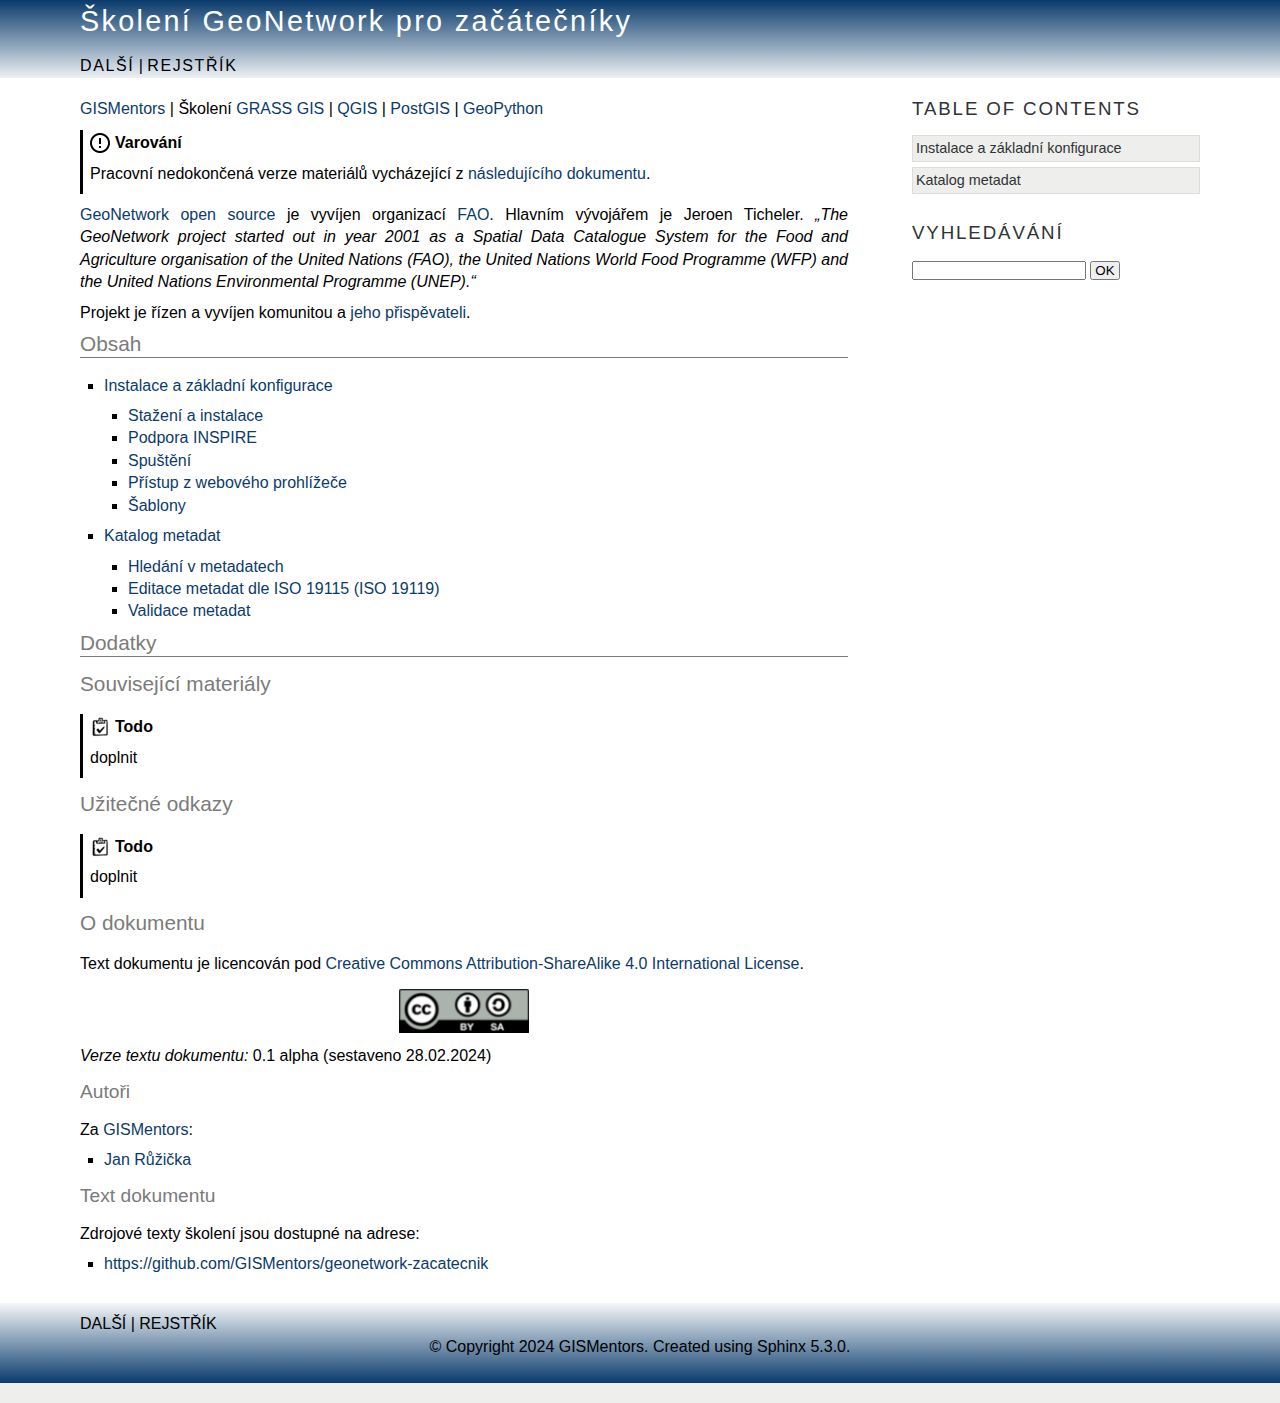
<file: index.html>
<!DOCTYPE html>

<html lang="cs">
  <head>
    <meta charset="utf-8" />
    <meta name="viewport" content="width=device-width, initial-scale=1.0" /><meta name="generator" content="Docutils 0.19: https://docutils.sourceforge.io/" />

    <title>Obsah &#8212; Školení GeoNetwork pro začátečníky</title>
    <link rel="stylesheet" type="text/css" href="_static/pygments.css" />
    <link rel="stylesheet" type="text/css" href="_static/gismentors.css" />
    <script data-url_root="./" id="documentation_options" src="_static/documentation_options.js"></script>
    <script src="_static/jquery.js"></script>
    <script src="_static/underscore.js"></script>
    <script src="_static/_sphinx_javascript_frameworks_compat.js"></script>
    <script src="_static/doctools.js"></script>
    <script src="_static/sphinx_highlight.js"></script>
    <script src="_static/translations.js"></script>
    <link rel="index" title="Rejstřík" href="genindex.html" />
    <link rel="search" title="Vyhledávání" href="search.html" />
    <link rel="next" title="Instalace a základní konfigurace" href="instalace/index.html" /> 
  </head><body>
    <div class="header-wrapper" role="banner">
      <div class="header">
        <div class="headertitle"><a
          href="#">Školení GeoNetwork pro začátečníky</a></div>
        <div class="rel" role="navigation" aria-label="related navigation">
          <a href="instalace/index.html" title="Instalace a základní konfigurace"
             accesskey="N">další</a> |
          <a href="genindex.html" title="Obecný rejstřík"
             accesskey="I">rejstřík</a>
        </div>
       </div>
    </div>

    <div class="content-wrapper">
      <div class="content">
        <div class="document">
            
      <div class="documentwrapper">
        <div class="bodywrapper">
          <div class="body" role="main">
            
  <p><a class="reference external" href="http://gismentors.cz">GISMentors</a> | Školení <a class="reference external" href="http://gismentors.cz/skoleni/grass-gis">GRASS GIS</a> | <a class="reference external" href="http://gismentors.cz/skoleni/qgis">QGIS</a> | <a class="reference external" href="http://gismentors.cz/skoleni/postgis">PostGIS</a> | <a class="reference external" href="http://gismentors.cz/skoleni/geopython">GeoPython</a></p>
<div class="admonition warning">
<p class="admonition-title">Varování</p>
<p>Pracovní nedokončená verze materiálů vycházející z
<a class="reference external" href="_static/GN_pracovni.odt">následujícího dokumentu</a>.</p>
</div>
<p><a class="reference external" href="http://geonetwork-opensource.org/">GeoNetwork open source</a> je
vyvíjen organizací <a class="reference external" href="http://www.fao.org">FAO</a>. Hlavním vývojářem je
Jeroen Ticheler. <em>„The GeoNetwork project started out in year 2001 as
a Spatial Data Catalogue System for the Food and Agriculture
organisation of the United Nations (FAO), the United Nations World
Food Programme (WFP) and the United Nations Environmental Programme
(UNEP).“</em></p>
<p>Projekt je řízen a vyvíjen komunitou a <a class="reference external" href="https://github.com/geonetwork/core-geonetwork/network/members">jeho přispěvateli</a>.</p>
<section id="id1">
<h1>Obsah<a class="headerlink" href="#id1" title="Permalink to this heading">¶</a></h1>
</section>
<div class="toctree-wrapper compound">
<ul>
<li class="toctree-l1"><a class="reference internal" href="instalace/index.html">Instalace a základní konfigurace</a><ul>
<li class="toctree-l2"><a class="reference internal" href="instalace/index.html#stazeni-a-instalace">Stažení a instalace</a></li>
<li class="toctree-l2"><a class="reference internal" href="instalace/index.html#podpora-inspire">Podpora INSPIRE</a></li>
<li class="toctree-l2"><a class="reference internal" href="instalace/index.html#spusteni">Spuštění</a></li>
<li class="toctree-l2"><a class="reference internal" href="instalace/index.html#pristup-z-weboveho-prohlizece">Přístup z webového prohlížeče</a></li>
<li class="toctree-l2"><a class="reference internal" href="instalace/index.html#sablony">Šablony</a></li>
</ul>
</li>
<li class="toctree-l1"><a class="reference internal" href="metadata/index.html">Katalog metadat</a><ul>
<li class="toctree-l2"><a class="reference internal" href="metadata/hledani.html">Hledání v metadatech</a></li>
<li class="toctree-l2"><a class="reference internal" href="metadata/editace.html">Editace metadat dle ISO 19115 (ISO 19119)</a></li>
<li class="toctree-l2"><a class="reference internal" href="metadata/validace.html">Validace metadat</a></li>
</ul>
</li>
</ul>
</div>
<section id="dodatky">
<h1>Dodatky<a class="headerlink" href="#dodatky" title="Permalink to this heading">¶</a></h1>
<section id="souvisejici-materialy">
<h2>Související materiály<a class="headerlink" href="#souvisejici-materialy" title="Permalink to this heading">¶</a></h2>
<div class="admonition-todo admonition" id="id2">
<p class="admonition-title">Todo</p>
<p>doplnit</p>
</div>
</section>
<section id="uzitecne-odkazy">
<h2>Užitečné odkazy<a class="headerlink" href="#uzitecne-odkazy" title="Permalink to this heading">¶</a></h2>
<div class="admonition-todo admonition" id="id3">
<p class="admonition-title">Todo</p>
<p>doplnit</p>
</div>
</section>
<section id="o-dokumentu">
<h2>O dokumentu<a class="headerlink" href="#o-dokumentu" title="Permalink to this heading">¶</a></h2>
<p>Text dokumentu je licencován pod <a class="reference external" href="http://creativecommons.org/licenses/by-sa/4.0/">Creative Commons Attribution-ShareAlike 4.0 International License</a>.</p>
<figure class="align-center">
<a class="reference internal image-reference" href="_images/cc-by-sa.png"><img alt="_images/cc-by-sa.png" src="_images/cc-by-sa.png" style="width: 130px;" /></a>
</figure>
<p><em>Verze textu dokumentu:</em> 0.1 alpha (sestaveno 28.02.2024)</p>
<section id="autori">
<h3>Autoři<a class="headerlink" href="#autori" title="Permalink to this heading">¶</a></h3>
<p>Za <a class="reference external" href="http://www.gismentors.cz/">GISMentors</a>:</p>
<ul class="simple">
<li><p><a class="reference external" href="http://www.gismentors.cz/mentors/ruzicka">Jan Růžička</a></p></li>
</ul>
</section>
<section id="text-dokumentu">
<h3>Text dokumentu<a class="headerlink" href="#text-dokumentu" title="Permalink to this heading">¶</a></h3>
<p>Zdrojové texty školení jsou dostupné na adrese:</p>
<ul class="simple">
<li><p><a class="reference external" href="https://github.com/GISMentors/geonetwork-zacatecnik">https://github.com/GISMentors/geonetwork-zacatecnik</a></p></li>
</ul>
</section>
</section>
</section>


            <div class="clearer"></div>
          </div>
        </div>
      </div>
        </div>
        <div class="sidebar">
          
          <h3>Table of Contents</h3>
          <ul>
<li class="toctree-l1"><a class="reference internal" href="instalace/index.html">Instalace a základní konfigurace</a></li>
<li class="toctree-l1"><a class="reference internal" href="metadata/index.html">Katalog metadat</a></li>
</ul>

          <div role="search">
            <h3 style="margin-top: 1.5em;">Vyhledávání</h3>
            <form class="search" action="search.html" method="get">
                <input type="text" name="q" />
                <input type="submit" value="OK" />
            </form>
          </div>

        </div>
        <div class="clearer"></div>
      </div>
    </div>

    <div class="footer-wrapper">
      <div class="footer">
        <div class="left">
          <div role="navigation" aria-label="related navigaton">
            <a href="instalace/index.html" title="Instalace a základní konfigurace"
              >další</a> |
            <a href="genindex.html" title="Obecný rejstřík"
              >rejstřík</a>
          </div>
          <div role="note" aria-label="source link">
          </div>
        </div>

        <div class="right">
          
    <div class="footer" role="contentinfo">
        &#169; Copyright 2024 GISMentors.
      Created using <a href="https://www.sphinx-doc.org/">Sphinx</a> 5.3.0.
    </div>
        </div>
        <div class="clearer"></div>
      </div>
    </div>

  </body>
</html>
</file>
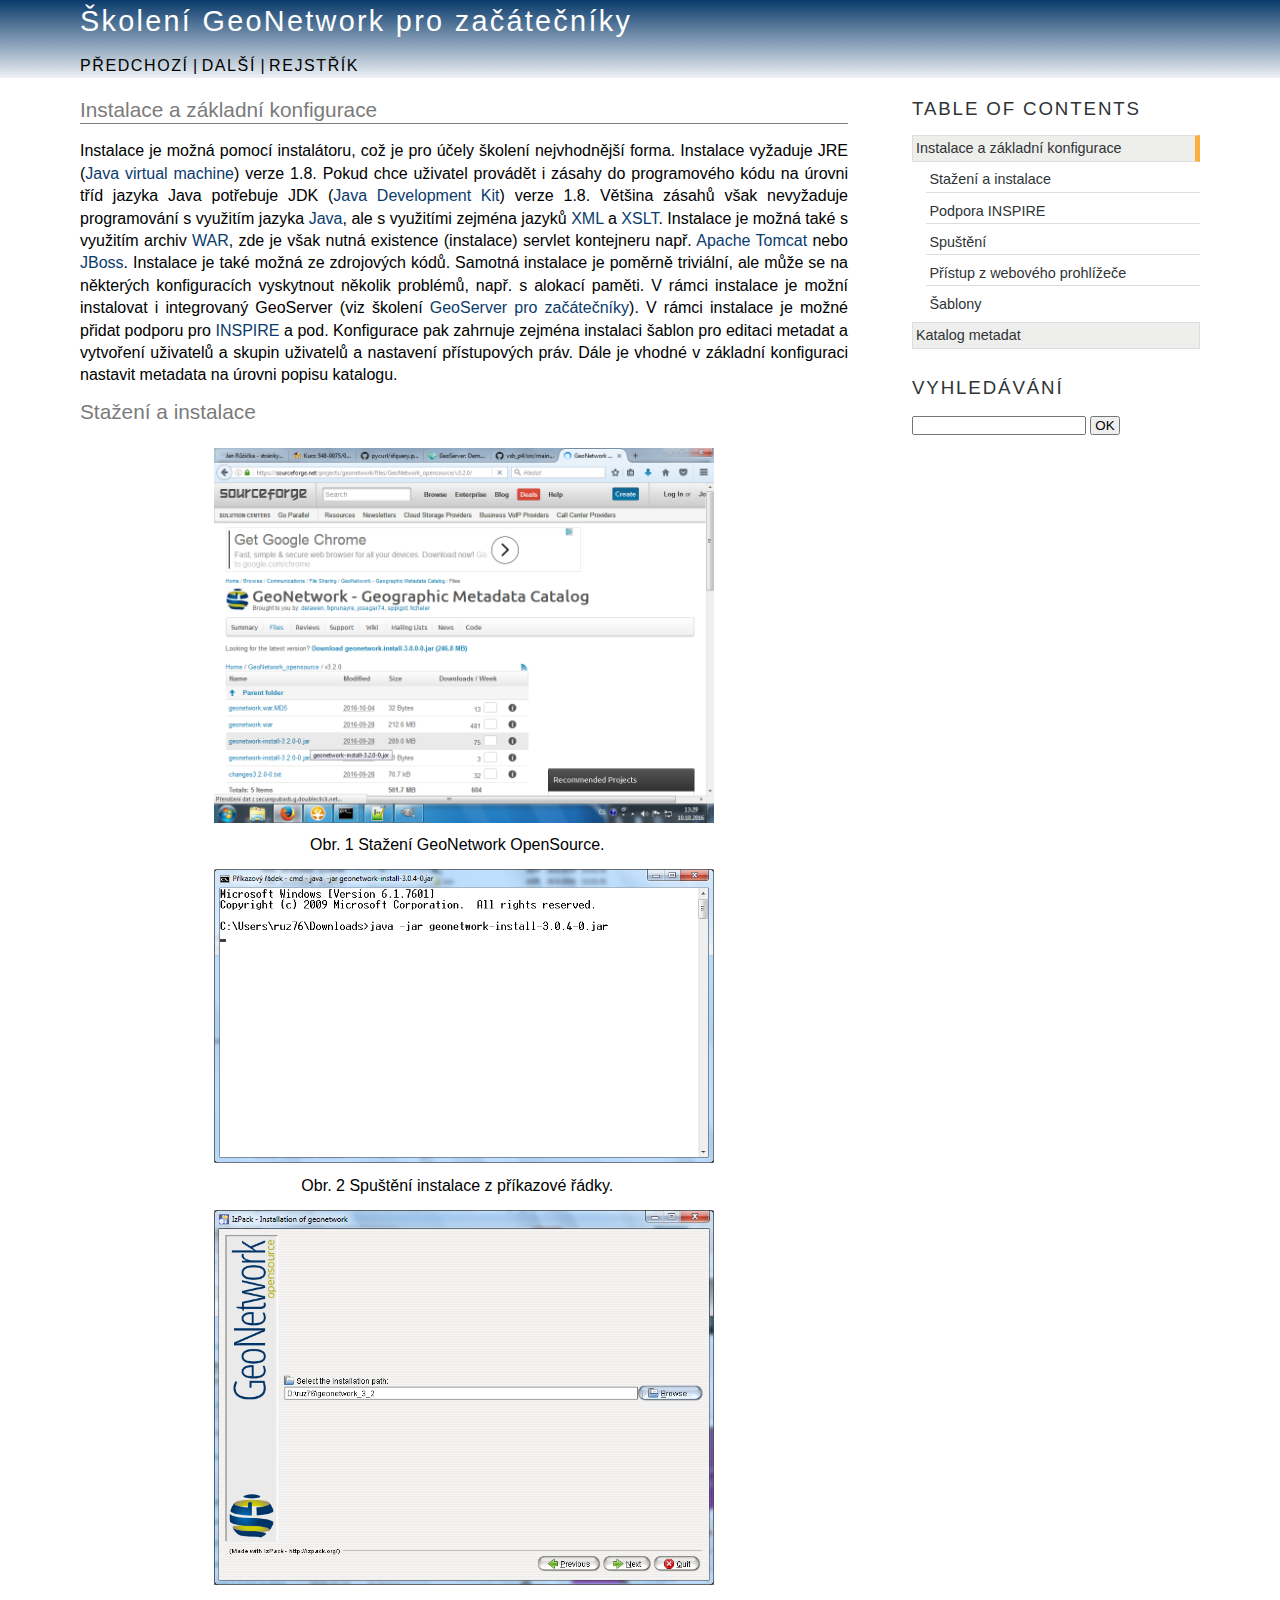
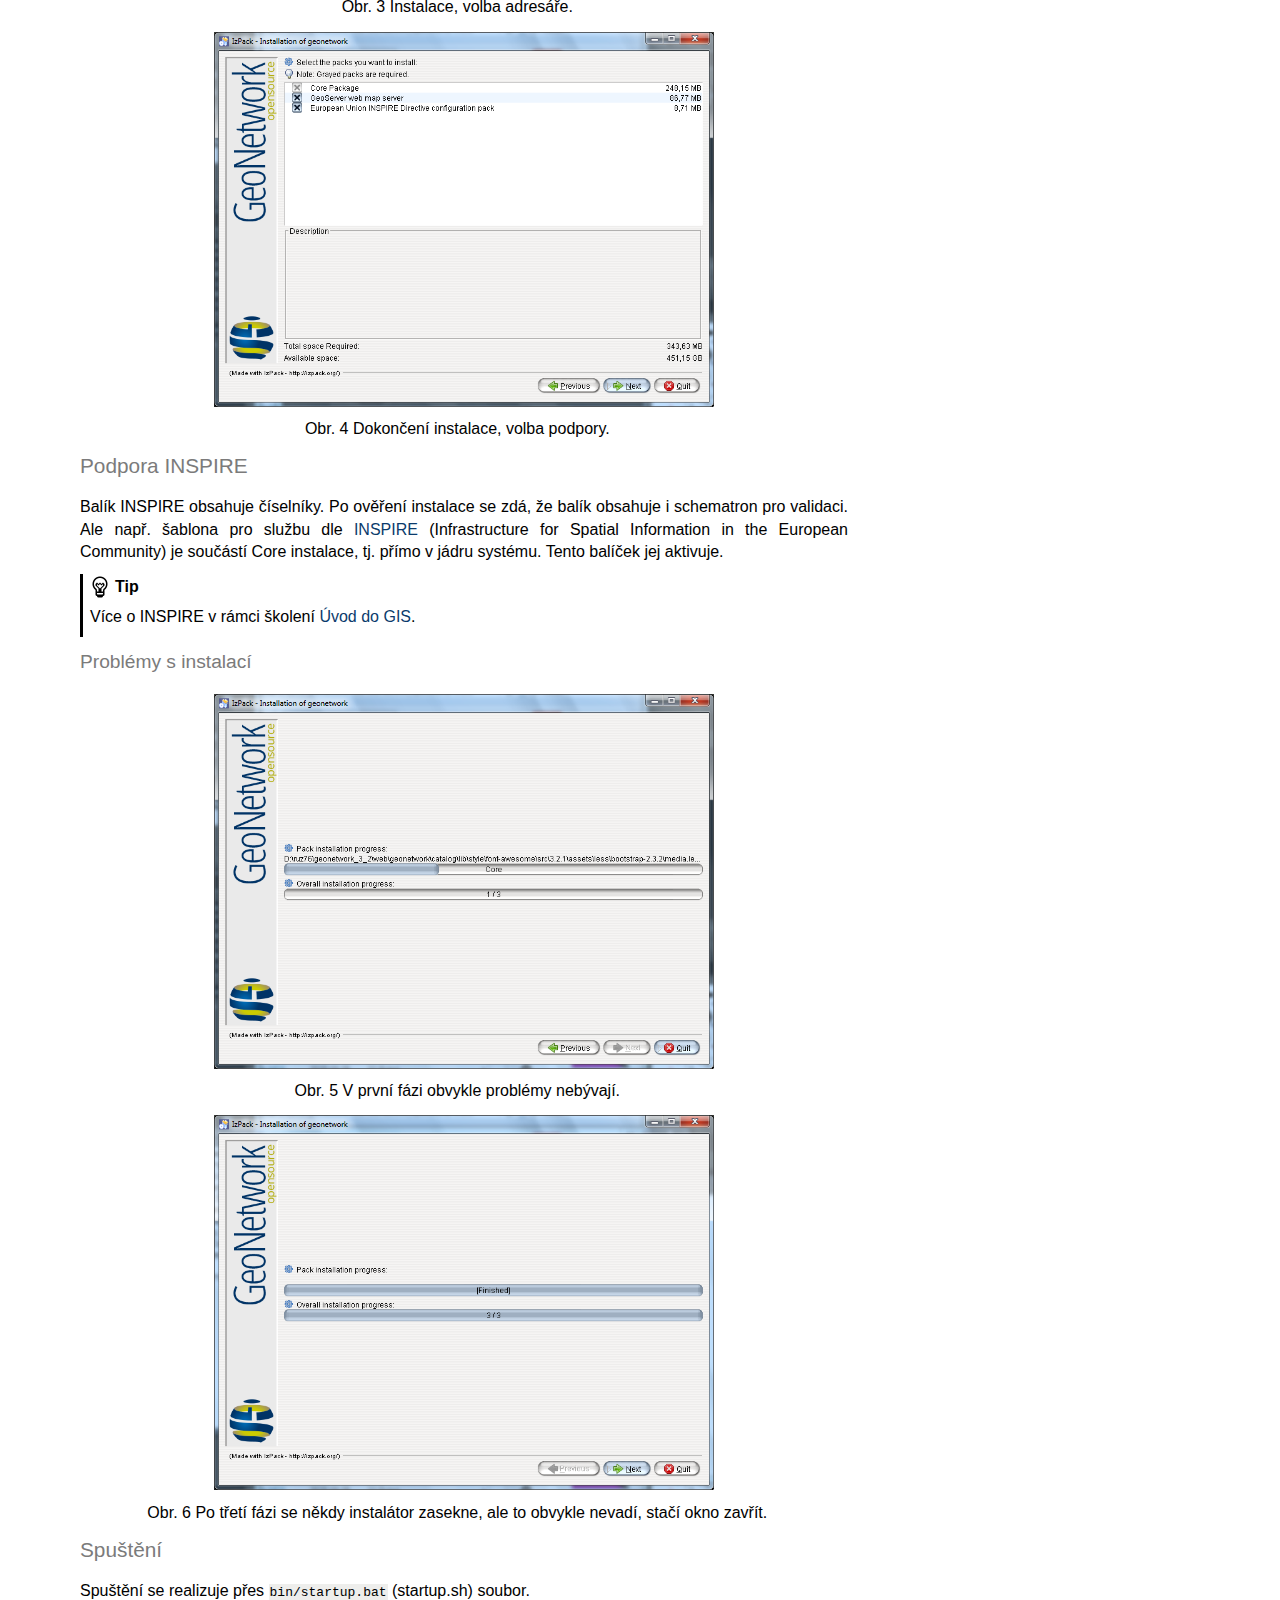
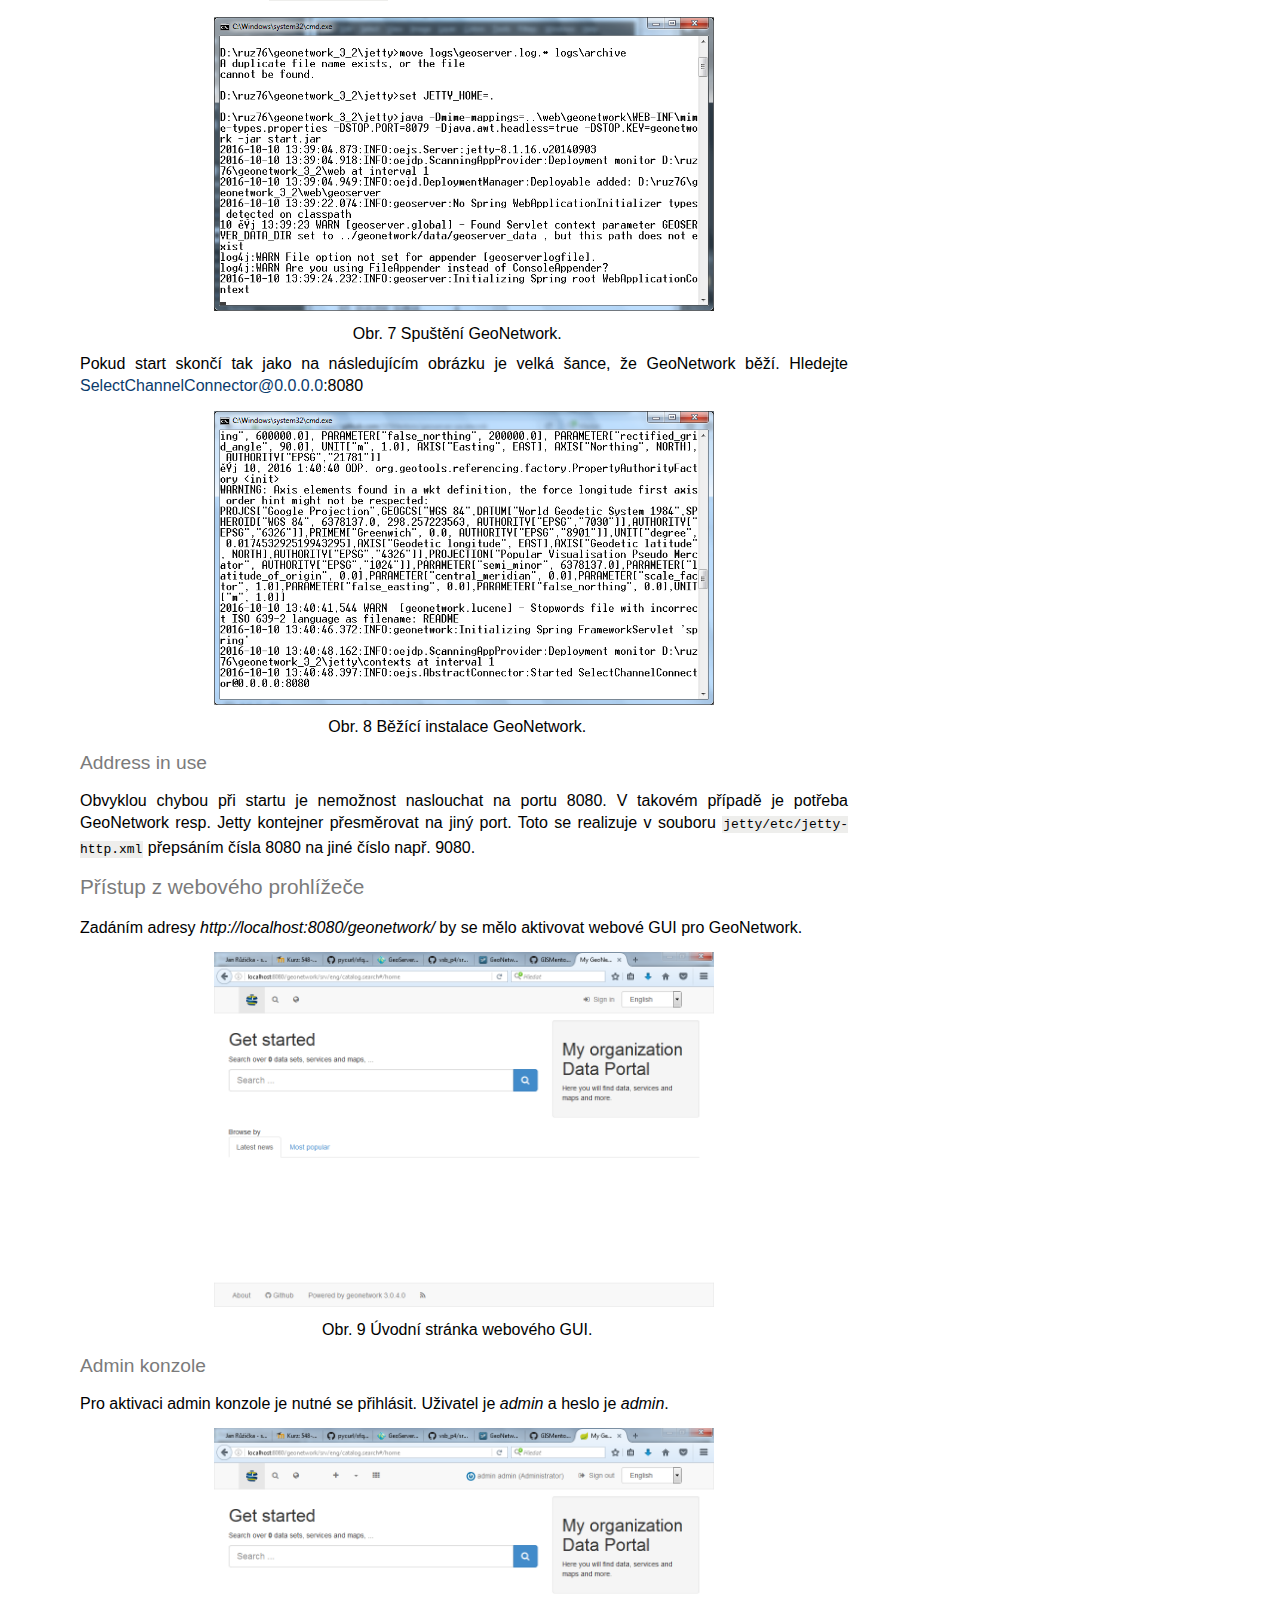
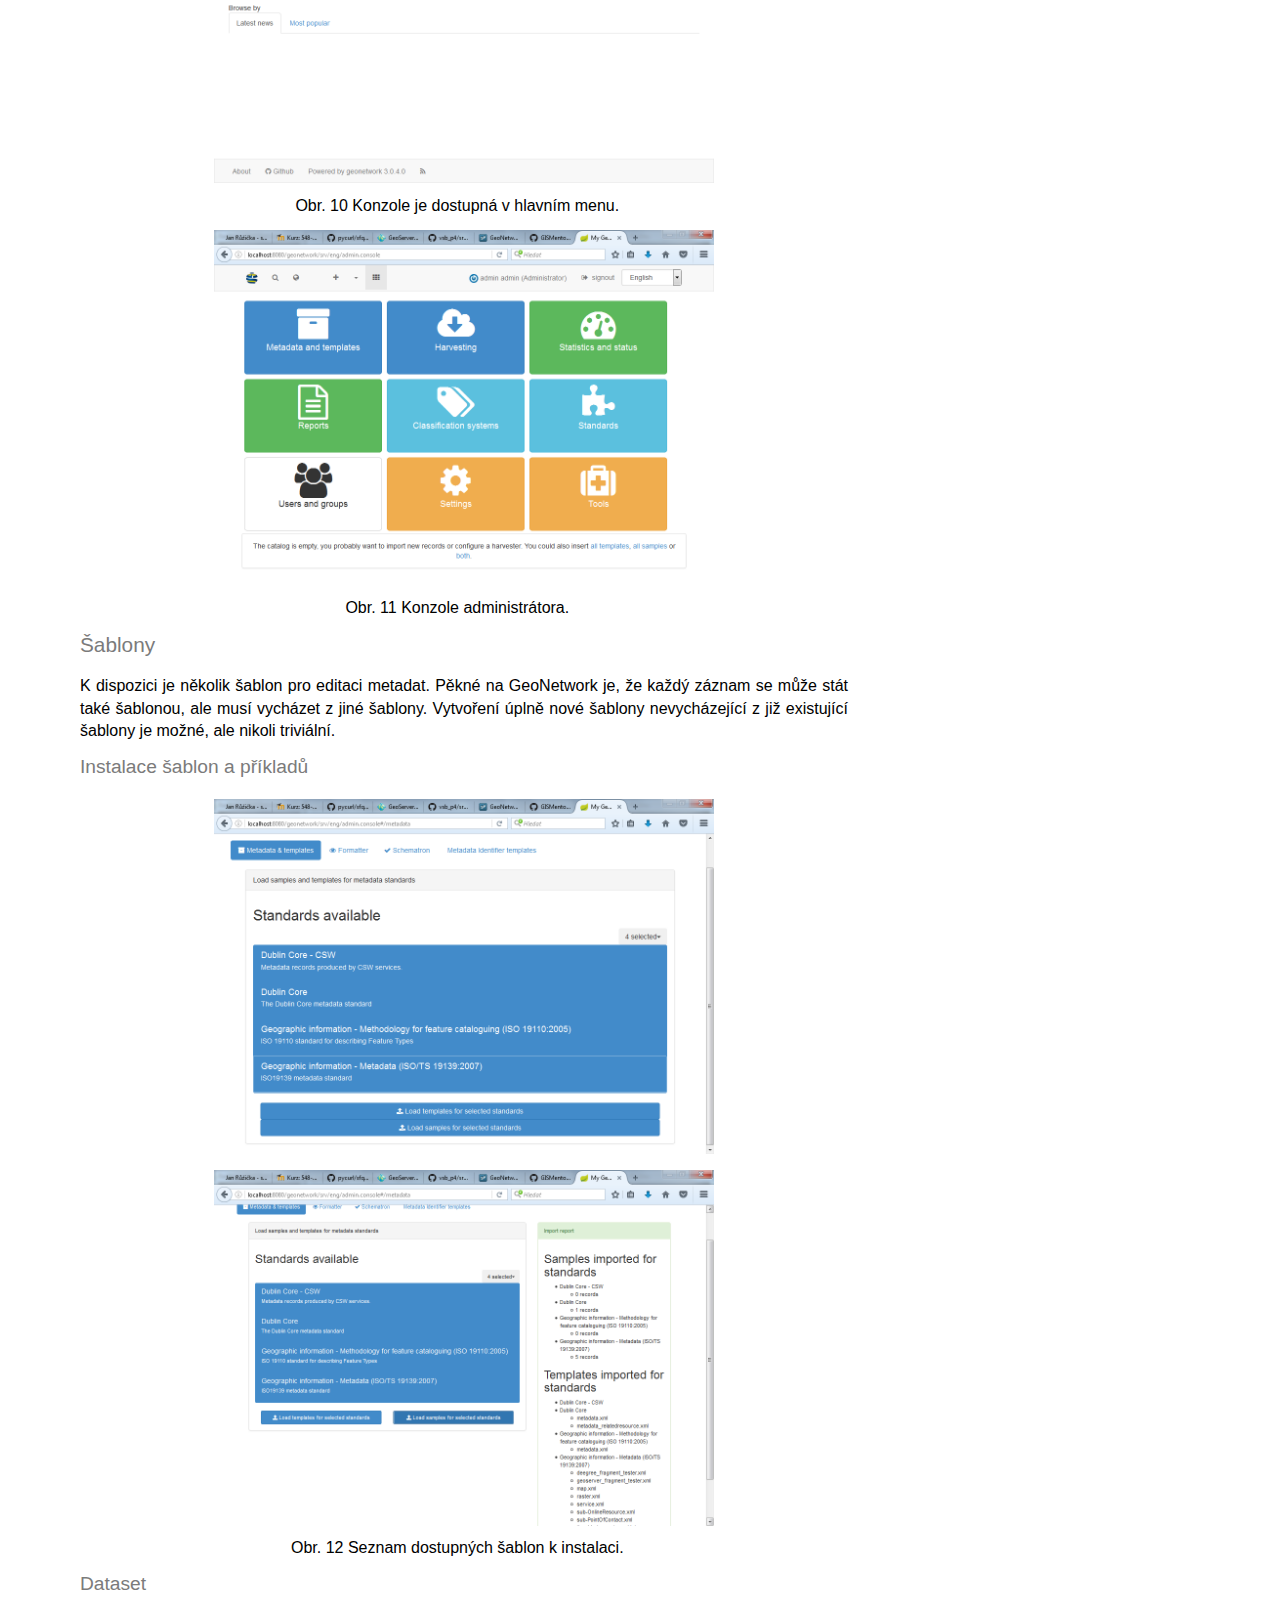
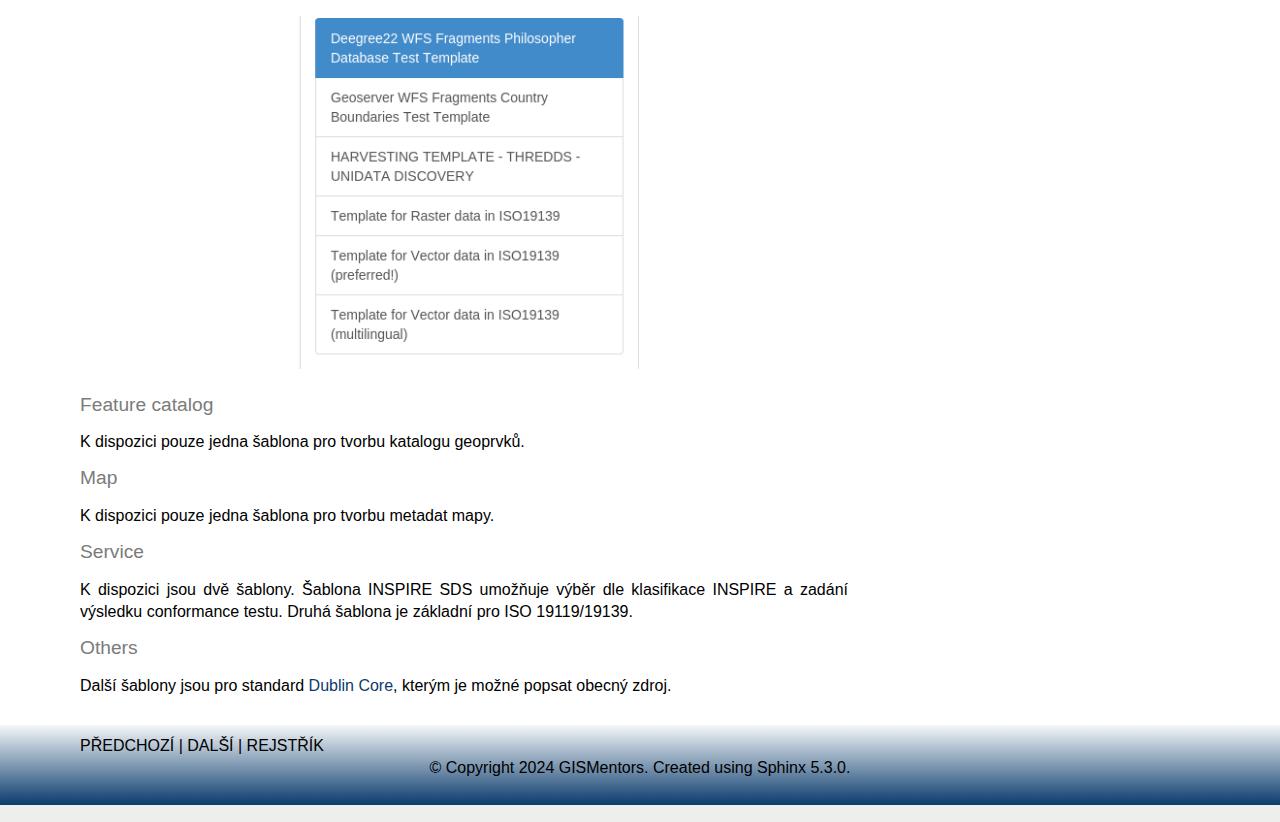
<file: instalace/index.html>
<!DOCTYPE html>

<html lang="cs">
  <head>
    <meta charset="utf-8" />
    <meta name="viewport" content="width=device-width, initial-scale=1.0" /><meta name="generator" content="Docutils 0.19: https://docutils.sourceforge.io/" />

    <title>Instalace a základní konfigurace &#8212; Školení GeoNetwork pro začátečníky</title>
    <link rel="stylesheet" type="text/css" href="../_static/pygments.css" />
    <link rel="stylesheet" type="text/css" href="../_static/gismentors.css" />
    <script data-url_root="../" id="documentation_options" src="../_static/documentation_options.js"></script>
    <script src="../_static/jquery.js"></script>
    <script src="../_static/underscore.js"></script>
    <script src="../_static/_sphinx_javascript_frameworks_compat.js"></script>
    <script src="../_static/doctools.js"></script>
    <script src="../_static/sphinx_highlight.js"></script>
    <script src="../_static/translations.js"></script>
    <link rel="index" title="Rejstřík" href="../genindex.html" />
    <link rel="search" title="Vyhledávání" href="../search.html" />
    <link rel="next" title="Katalog metadat" href="../metadata/index.html" />
    <link rel="prev" title="Obsah" href="../index.html" /> 
  </head><body>
    <div class="header-wrapper" role="banner">
      <div class="header">
        <div class="headertitle"><a
          href="../index.html">Školení GeoNetwork pro začátečníky</a></div>
        <div class="rel" role="navigation" aria-label="related navigation">
          <a href="../index.html" title="Obsah"
             accesskey="P">předchozí</a> |
          <a href="../metadata/index.html" title="Katalog metadat"
             accesskey="N">další</a> |
          <a href="../genindex.html" title="Obecný rejstřík"
             accesskey="I">rejstřík</a>
        </div>
       </div>
    </div>

    <div class="content-wrapper">
      <div class="content">
        <div class="document">
            
      <div class="documentwrapper">
        <div class="bodywrapper">
          <div class="body" role="main">
            
  <section id="instalace-a-zakladni-konfigurace">
<h1>Instalace a základní konfigurace<a class="headerlink" href="#instalace-a-zakladni-konfigurace" title="Permalink to this heading">¶</a></h1>
<p>Instalace je možná pomocí instalátoru, což je pro účely školení
nejvhodnější forma. Instalace vyžaduje JRE (<a class="reference external" href="https://en.wikipedia.org/wiki/Java virtual machine">Java
virtual machine</a>) verze 1.8. Pokud chce uživatel provádět i zásahy do
programového kódu na úrovni tříd jazyka Java potřebuje JDK
(<a class="reference external" href="https://en.wikipedia.org/wiki/Java Development Kit">Java Development Kit</a>) verze 1.8. Většina zásahů však
nevyžaduje programování s využitím jazyka <a class="reference external" href="https://cs.wikipedia.org/wiki/Java (programovací jazyk)">Java</a>, ale s využitími zejména jazyků
<a class="reference external" href="https://cs.wikipedia.org/wiki/XML">XML</a> a <a class="reference external" href="https://cs.wikipedia.org/wiki/XSLT">XSLT</a>.  Instalace je možná také s
využitím archiv <a class="reference external" href="https://cs.wikipedia.org/wiki/WAR (file format)">WAR</a>, zde je však
nutná existence (instalace) servlet kontejneru
např. <a class="reference external" href="https://cs.wikipedia.org/wiki/Apache Tomcat">Apache Tomcat</a> nebo <a class="reference external" href="https://en.wikipedia.org/wiki/JBoss Enterprise Application Platform">JBoss</a>. Instalace je také možná ze
zdrojových kódů. Samotná instalace je poměrně triviální, ale může se
na některých konfiguracích vyskytnout několik problémů, např. s
alokací paměti. V rámci instalace je možní instalovat i integrovaný
GeoServer (viz školení <a class="reference external" href="https://gismentors.github.io/geoserver-zacatecnik">GeoServer pro začátečníky</a>). V rámci instalace je možné přidat podporu
pro <a class="reference external" href="https://cs.wikipedia.org/wiki/INSPIRE">INSPIRE</a> a pod. Konfigurace pak zahrnuje zejména
instalaci šablon pro editaci metadat a vytvoření uživatelů a skupin
uživatelů a nastavení přístupových práv. Dále je vhodné v základní
konfiguraci nastavit metadata na úrovni popisu katalogu.</p>
<section id="stazeni-a-instalace">
<h2>Stažení a instalace<a class="headerlink" href="#stazeni-a-instalace" title="Permalink to this heading">¶</a></h2>
<figure class="align-center" id="id1">
<img alt="../_images/stazeni.png" src="../_images/stazeni.png" />
<figcaption>
<p><span class="caption-number">Obr. 1 </span><span class="caption-text">Stažení GeoNetwork OpenSource.</span><a class="headerlink" href="#id1" title="Permalink k tomuto obrázku">¶</a></p>
</figcaption>
</figure>
<figure class="align-center" id="id2">
<img alt="../_images/spusteni-instalace.png" src="../_images/spusteni-instalace.png" />
<figcaption>
<p><span class="caption-number">Obr. 2 </span><span class="caption-text">Spuštění instalace z příkazové řádky.</span><a class="headerlink" href="#id2" title="Permalink k tomuto obrázku">¶</a></p>
</figcaption>
</figure>
<figure class="align-center" id="id3">
<img alt="../_images/instalace-dir.png" src="../_images/instalace-dir.png" />
<figcaption>
<p><span class="caption-number">Obr. 3 </span><span class="caption-text">Instalace, volba adresáře.</span><a class="headerlink" href="#id3" title="Permalink k tomuto obrázku">¶</a></p>
</figcaption>
</figure>
<figure class="align-center" id="id4">
<img alt="../_images/instalace-balicky.png" src="../_images/instalace-balicky.png" />
<figcaption>
<p><span class="caption-number">Obr. 4 </span><span class="caption-text">Dokončení instalace, volba podpory.</span><a class="headerlink" href="#id4" title="Permalink k tomuto obrázku">¶</a></p>
</figcaption>
</figure>
</section>
<section id="podpora-inspire">
<h2>Podpora INSPIRE<a class="headerlink" href="#podpora-inspire" title="Permalink to this heading">¶</a></h2>
<p>Balík INSPIRE obsahuje číselníky. Po ověření instalace se zdá, že
balík obsahuje i schematron pro validaci. Ale např. šablona pro službu
dle <a class="reference external" href="https://cs.wikipedia.org/wiki/INSPIRE">INSPIRE</a> (Infrastructure for Spatial Information in
the European Community) je součástí Core instalace, tj. přímo v jádru
systému. Tento balíček jej aktivuje.</p>
<div class="admonition tip">
<p class="admonition-title">Tip</p>
<p>Více o INSPIRE v rámci školení <a class="reference external" href="https://gismentors.github.io/open-source-gis/standardy/inspire.html">Úvod do GIS</a>.</p>
</div>
<section id="problemy-s-instalaci">
<h3>Problémy s instalací<a class="headerlink" href="#problemy-s-instalaci" title="Permalink to this heading">¶</a></h3>
<figure class="align-center" id="id5">
<img alt="../_images/inspire-0.png" src="../_images/inspire-0.png" />
<figcaption>
<p><span class="caption-number">Obr. 5 </span><span class="caption-text">V první fázi obvykle problémy nebývají.</span><a class="headerlink" href="#id5" title="Permalink k tomuto obrázku">¶</a></p>
</figcaption>
</figure>
<figure class="align-center" id="id6">
<img alt="../_images/inspire-1.png" src="../_images/inspire-1.png" />
<figcaption>
<p><span class="caption-number">Obr. 6 </span><span class="caption-text">Po třetí fázi se někdy instalátor zasekne, ale to obvykle nevadí,
stačí okno zavřít.</span><a class="headerlink" href="#id6" title="Permalink k tomuto obrázku">¶</a></p>
</figcaption>
</figure>
</section>
</section>
<section id="spusteni">
<h2>Spuštění<a class="headerlink" href="#spusteni" title="Permalink to this heading">¶</a></h2>
<p>Spuštění se realizuje přes <code class="docutils literal notranslate"><span class="pre">bin/startup.bat</span></code> (startup.sh) soubor.</p>
<figure class="align-center" id="id7">
<img alt="../_images/spusteni-0.png" src="../_images/spusteni-0.png" />
<figcaption>
<p><span class="caption-number">Obr. 7 </span><span class="caption-text">Spuštění GeoNetwork.</span><a class="headerlink" href="#id7" title="Permalink k tomuto obrázku">¶</a></p>
</figcaption>
</figure>
<p>Pokud start skončí tak jako na následujícím obrázku je velká šance, že
GeoNetwork běží. Hledejte <a class="reference external" href="mailto:SelectChannelConnector&#37;&#52;&#48;0&#46;0&#46;0&#46;0">SelectChannelConnector<span>&#64;</span>0<span>&#46;</span>0<span>&#46;</span>0<span>&#46;</span>0</a>:8080</p>
<figure class="align-center" id="id8">
<img alt="../_images/spusteni-1.png" src="../_images/spusteni-1.png" />
<figcaption>
<p><span class="caption-number">Obr. 8 </span><span class="caption-text">Běžící instalace GeoNetwork.</span><a class="headerlink" href="#id8" title="Permalink k tomuto obrázku">¶</a></p>
</figcaption>
</figure>
<section id="address-in-use">
<h3>Address in use<a class="headerlink" href="#address-in-use" title="Permalink to this heading">¶</a></h3>
<p>Obvyklou chybou při startu je nemožnost naslouchat na portu 8080. V
takovém případě je potřeba GeoNetwork resp. Jetty kontejner
přesměrovat na jiný port. Toto se realizuje v souboru
<code class="docutils literal notranslate"><span class="pre">jetty/etc/jetty-http.xml</span></code> přepsáním čísla 8080 na jiné číslo
např. 9080.</p>
</section>
</section>
<section id="pristup-z-weboveho-prohlizece">
<h2>Přístup z webového prohlížeče<a class="headerlink" href="#pristup-z-weboveho-prohlizece" title="Permalink to this heading">¶</a></h2>
<p>Zadáním adresy <em>http://localhost:8080/geonetwork/</em> by se mělo aktivovat
webové GUI pro GeoNetwork.</p>
<figure class="align-center" id="id9">
<img alt="../_images/web-gui.png" src="../_images/web-gui.png" />
<figcaption>
<p><span class="caption-number">Obr. 9 </span><span class="caption-text">Úvodní stránka webového GUI.</span><a class="headerlink" href="#id9" title="Permalink k tomuto obrázku">¶</a></p>
</figcaption>
</figure>
<section id="admin-konzole">
<h3>Admin konzole<a class="headerlink" href="#admin-konzole" title="Permalink to this heading">¶</a></h3>
<p>Pro aktivaci admin konzole je nutné se přihlásit. Uživatel je <cite>admin</cite> a
heslo je <cite>admin</cite>.</p>
<figure class="align-center" id="id10">
<img alt="../_images/web-gui-menu.png" src="../_images/web-gui-menu.png" />
<figcaption>
<p><span class="caption-number">Obr. 10 </span><span class="caption-text">Konzole je dostupná v hlavním menu.</span><a class="headerlink" href="#id10" title="Permalink k tomuto obrázku">¶</a></p>
</figcaption>
</figure>
<figure class="align-center" id="id11">
<img alt="../_images/web-gui-admin.png" src="../_images/web-gui-admin.png" />
<figcaption>
<p><span class="caption-number">Obr. 11 </span><span class="caption-text">Konzole administrátora.</span><a class="headerlink" href="#id11" title="Permalink k tomuto obrázku">¶</a></p>
</figcaption>
</figure>
</section>
</section>
<section id="sablony">
<h2>Šablony<a class="headerlink" href="#sablony" title="Permalink to this heading">¶</a></h2>
<p>K dispozici je několik šablon pro editaci metadat. Pěkné na GeoNetwork
je, že každý záznam se může stát také šablonou, ale musí vycházet z
jiné šablony. Vytvoření úplně nové šablony nevycházející z již
existující šablony je možné, ale nikoli triviální.</p>
<section id="instalace-sablon-a-prikladu">
<h3>Instalace šablon a příkladů<a class="headerlink" href="#instalace-sablon-a-prikladu" title="Permalink to this heading">¶</a></h3>
<figure class="align-center">
<img alt="../_images/sablony-instalace-0.png" src="../_images/sablony-instalace-0.png" />
</figure>
<figure class="align-center" id="id12">
<img alt="../_images/sablony-instalace-1.png" src="../_images/sablony-instalace-1.png" />
<figcaption>
<p><span class="caption-number">Obr. 12 </span><span class="caption-text">Seznam dostupných šablon k instalaci.</span><a class="headerlink" href="#id12" title="Permalink k tomuto obrázku">¶</a></p>
</figcaption>
</figure>
</section>
<section id="dataset">
<h3>Dataset<a class="headerlink" href="#dataset" title="Permalink to this heading">¶</a></h3>
<figure class="align-center">
<img alt="../_images/sablony-dataset.png" class="small" src="../_images/sablony-dataset.png" />
</figure>
</section>
<section id="feature-catalog">
<h3>Feature catalog<a class="headerlink" href="#feature-catalog" title="Permalink to this heading">¶</a></h3>
<p>K dispozici pouze jedna šablona pro tvorbu katalogu geoprvků.</p>
</section>
<section id="map">
<h3>Map<a class="headerlink" href="#map" title="Permalink to this heading">¶</a></h3>
<p>K dispozici pouze jedna šablona pro tvorbu metadat mapy.</p>
</section>
<section id="service">
<h3>Service<a class="headerlink" href="#service" title="Permalink to this heading">¶</a></h3>
<p>K dispozici jsou dvě šablony. Šablona INSPIRE SDS umožňuje výběr dle
klasifikace INSPIRE a zadání výsledku conformance testu. Druhá šablona
je základní pro ISO 19119/19139.</p>
</section>
<section id="others">
<h3>Others<a class="headerlink" href="#others" title="Permalink to this heading">¶</a></h3>
<p>Další šablony jsou pro standard <a class="reference external" href="https://cs.wikipedia.org/wiki/Dublin Core">Dublin Core</a>, kterým je
možné popsat obecný zdroj.</p>
</section>
</section>
</section>


            <div class="clearer"></div>
          </div>
        </div>
      </div>
        </div>
        <div class="sidebar">
          
          <h3>Table of Contents</h3>
          <ul class="current">
<li class="toctree-l1 current"><a class="current reference internal" href="#">Instalace a základní konfigurace</a><ul>
<li class="toctree-l2"><a class="reference internal" href="#stazeni-a-instalace">Stažení a instalace</a></li>
<li class="toctree-l2"><a class="reference internal" href="#podpora-inspire">Podpora INSPIRE</a></li>
<li class="toctree-l2"><a class="reference internal" href="#spusteni">Spuštění</a></li>
<li class="toctree-l2"><a class="reference internal" href="#pristup-z-weboveho-prohlizece">Přístup z webového prohlížeče</a></li>
<li class="toctree-l2"><a class="reference internal" href="#sablony">Šablony</a></li>
</ul>
</li>
<li class="toctree-l1"><a class="reference internal" href="../metadata/index.html">Katalog metadat</a></li>
</ul>

          <div role="search">
            <h3 style="margin-top: 1.5em;">Vyhledávání</h3>
            <form class="search" action="../search.html" method="get">
                <input type="text" name="q" />
                <input type="submit" value="OK" />
            </form>
          </div>

        </div>
        <div class="clearer"></div>
      </div>
    </div>

    <div class="footer-wrapper">
      <div class="footer">
        <div class="left">
          <div role="navigation" aria-label="related navigaton">
            <a href="../index.html" title="Obsah"
              >předchozí</a> |
            <a href="../metadata/index.html" title="Katalog metadat"
              >další</a> |
            <a href="../genindex.html" title="Obecný rejstřík"
              >rejstřík</a>
          </div>
          <div role="note" aria-label="source link">
          </div>
        </div>

        <div class="right">
          
    <div class="footer" role="contentinfo">
        &#169; Copyright 2024 GISMentors.
      Created using <a href="https://www.sphinx-doc.org/">Sphinx</a> 5.3.0.
    </div>
        </div>
        <div class="clearer"></div>
      </div>
    </div>

  </body>
</html>
</file>
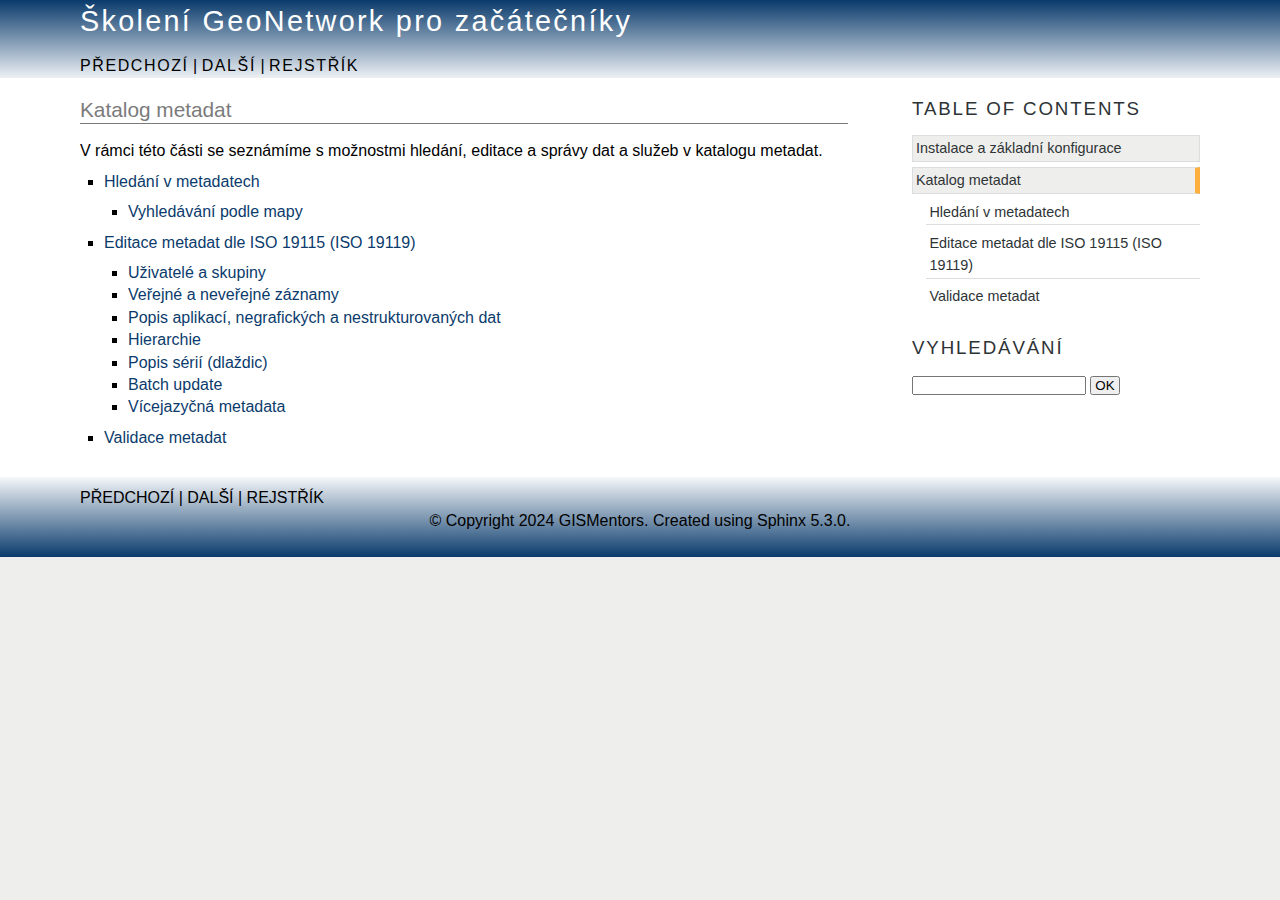
<file: metadata/index.html>
<!DOCTYPE html>

<html lang="cs">
  <head>
    <meta charset="utf-8" />
    <meta name="viewport" content="width=device-width, initial-scale=1.0" /><meta name="generator" content="Docutils 0.19: https://docutils.sourceforge.io/" />

    <title>Katalog metadat &#8212; Školení GeoNetwork pro začátečníky</title>
    <link rel="stylesheet" type="text/css" href="../_static/pygments.css" />
    <link rel="stylesheet" type="text/css" href="../_static/gismentors.css" />
    <script data-url_root="../" id="documentation_options" src="../_static/documentation_options.js"></script>
    <script src="../_static/jquery.js"></script>
    <script src="../_static/underscore.js"></script>
    <script src="../_static/_sphinx_javascript_frameworks_compat.js"></script>
    <script src="../_static/doctools.js"></script>
    <script src="../_static/sphinx_highlight.js"></script>
    <script src="../_static/translations.js"></script>
    <link rel="index" title="Rejstřík" href="../genindex.html" />
    <link rel="search" title="Vyhledávání" href="../search.html" />
    <link rel="next" title="Hledání v metadatech" href="hledani.html" />
    <link rel="prev" title="Instalace a základní konfigurace" href="../instalace/index.html" /> 
  </head><body>
    <div class="header-wrapper" role="banner">
      <div class="header">
        <div class="headertitle"><a
          href="../index.html">Školení GeoNetwork pro začátečníky</a></div>
        <div class="rel" role="navigation" aria-label="related navigation">
          <a href="../instalace/index.html" title="Instalace a základní konfigurace"
             accesskey="P">předchozí</a> |
          <a href="hledani.html" title="Hledání v metadatech"
             accesskey="N">další</a> |
          <a href="../genindex.html" title="Obecný rejstřík"
             accesskey="I">rejstřík</a>
        </div>
       </div>
    </div>

    <div class="content-wrapper">
      <div class="content">
        <div class="document">
            
      <div class="documentwrapper">
        <div class="bodywrapper">
          <div class="body" role="main">
            
  <section id="katalog-metadat">
<h1>Katalog metadat<a class="headerlink" href="#katalog-metadat" title="Permalink to this heading">¶</a></h1>
<p>V rámci této části se seznámíme s možnostmi hledání, editace a správy
dat a služeb v katalogu metadat.</p>
<div class="toctree-wrapper compound">
<ul>
<li class="toctree-l1"><a class="reference internal" href="hledani.html">Hledání v metadatech</a><ul>
<li class="toctree-l2"><a class="reference internal" href="hledani.html#vyhledavani-podle-mapy">Vyhledávání podle mapy</a></li>
</ul>
</li>
<li class="toctree-l1"><a class="reference internal" href="editace.html">Editace metadat dle ISO 19115 (ISO 19119)</a><ul>
<li class="toctree-l2"><a class="reference internal" href="editace.html#uzivatele-a-skupiny">Uživatelé a skupiny</a></li>
<li class="toctree-l2"><a class="reference internal" href="editace.html#verejne-a-neverejne-zaznamy">Veřejné a neveřejné záznamy</a></li>
<li class="toctree-l2"><a class="reference internal" href="editace.html#popis-aplikaci-negrafickych-a-nestrukturovanych-dat">Popis aplikací, negrafických a nestrukturovaných dat</a></li>
<li class="toctree-l2"><a class="reference internal" href="editace.html#hierarchie">Hierarchie</a></li>
<li class="toctree-l2"><a class="reference internal" href="editace.html#popis-serii-dlazdic">Popis sérií (dlaždic)</a></li>
<li class="toctree-l2"><a class="reference internal" href="editace.html#batch-update">Batch update</a></li>
<li class="toctree-l2"><a class="reference internal" href="editace.html#vicejazycna-metadata">Vícejazyčná metadata</a></li>
</ul>
</li>
<li class="toctree-l1"><a class="reference internal" href="validace.html">Validace metadat</a></li>
</ul>
</div>
</section>


            <div class="clearer"></div>
          </div>
        </div>
      </div>
        </div>
        <div class="sidebar">
          
          <h3>Table of Contents</h3>
          <ul class="current">
<li class="toctree-l1"><a class="reference internal" href="../instalace/index.html">Instalace a základní konfigurace</a></li>
<li class="toctree-l1 current"><a class="current reference internal" href="#">Katalog metadat</a><ul>
<li class="toctree-l2"><a class="reference internal" href="hledani.html">Hledání v metadatech</a></li>
<li class="toctree-l2"><a class="reference internal" href="editace.html">Editace metadat dle ISO 19115 (ISO 19119)</a></li>
<li class="toctree-l2"><a class="reference internal" href="validace.html">Validace metadat</a></li>
</ul>
</li>
</ul>

          <div role="search">
            <h3 style="margin-top: 1.5em;">Vyhledávání</h3>
            <form class="search" action="../search.html" method="get">
                <input type="text" name="q" />
                <input type="submit" value="OK" />
            </form>
          </div>

        </div>
        <div class="clearer"></div>
      </div>
    </div>

    <div class="footer-wrapper">
      <div class="footer">
        <div class="left">
          <div role="navigation" aria-label="related navigaton">
            <a href="../instalace/index.html" title="Instalace a základní konfigurace"
              >předchozí</a> |
            <a href="hledani.html" title="Hledání v metadatech"
              >další</a> |
            <a href="../genindex.html" title="Obecný rejstřík"
              >rejstřík</a>
          </div>
          <div role="note" aria-label="source link">
          </div>
        </div>

        <div class="right">
          
    <div class="footer" role="contentinfo">
        &#169; Copyright 2024 GISMentors.
      Created using <a href="https://www.sphinx-doc.org/">Sphinx</a> 5.3.0.
    </div>
        </div>
        <div class="clearer"></div>
      </div>
    </div>

  </body>
</html>
</file>
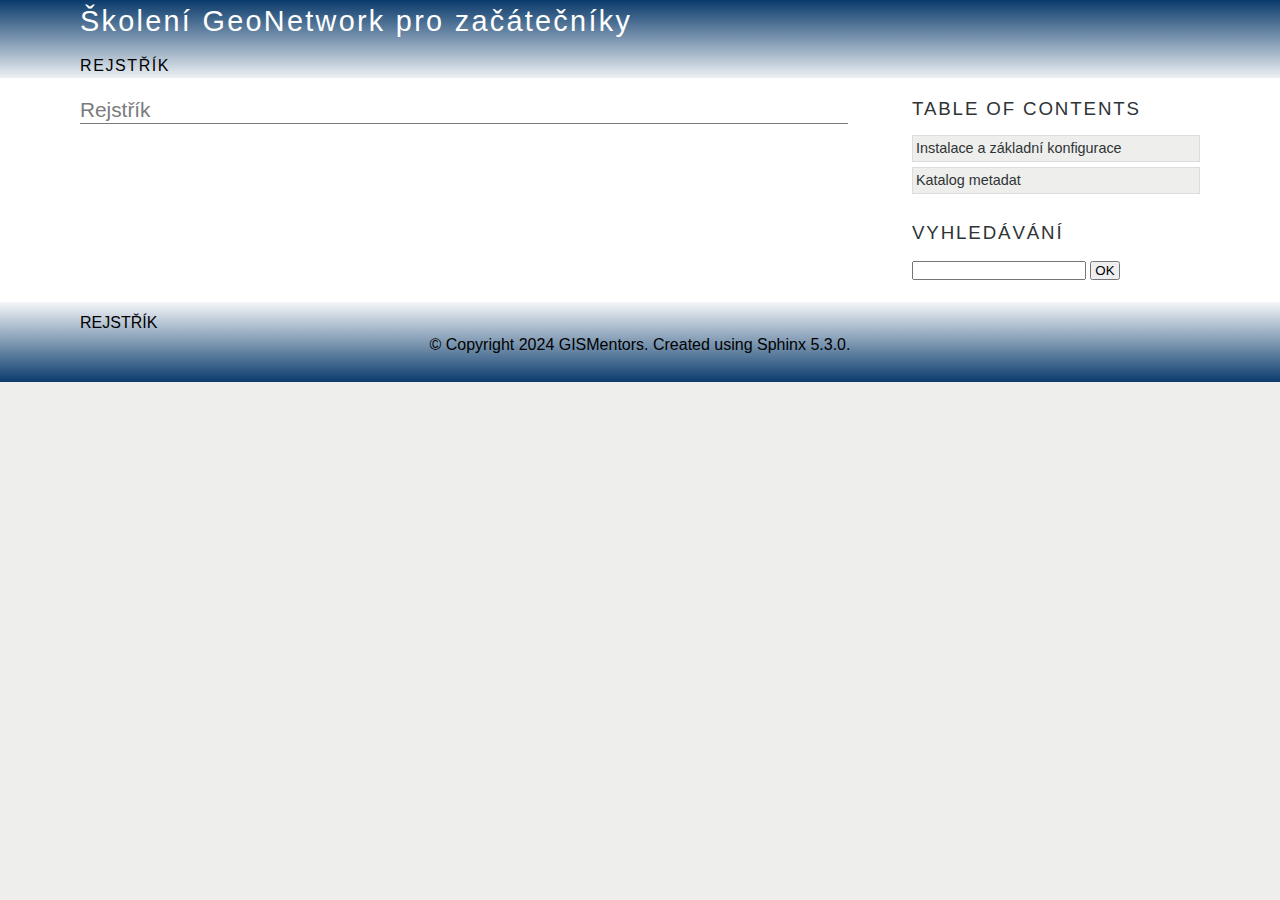
<file: genindex.html>
<!DOCTYPE html>

<html lang="cs">
  <head>
    <meta charset="utf-8" />
    <meta name="viewport" content="width=device-width, initial-scale=1.0" />
    <title>Rejstřík &#8212; Školení GeoNetwork pro začátečníky</title>
    <link rel="stylesheet" type="text/css" href="_static/pygments.css" />
    <link rel="stylesheet" type="text/css" href="_static/gismentors.css" />
    <script data-url_root="./" id="documentation_options" src="_static/documentation_options.js"></script>
    <script src="_static/jquery.js"></script>
    <script src="_static/underscore.js"></script>
    <script src="_static/_sphinx_javascript_frameworks_compat.js"></script>
    <script src="_static/doctools.js"></script>
    <script src="_static/sphinx_highlight.js"></script>
    <script src="_static/translations.js"></script>
    <link rel="index" title="Rejstřík" href="#" />
    <link rel="search" title="Vyhledávání" href="search.html" /> 
  </head><body>
    <div class="header-wrapper" role="banner">
      <div class="header">
        <div class="headertitle"><a
          href="index.html">Školení GeoNetwork pro začátečníky</a></div>
        <div class="rel" role="navigation" aria-label="related navigation">
          <a href="#" title="Obecný rejstřík"
             accesskey="I">rejstřík</a>
        </div>
       </div>
    </div>

    <div class="content-wrapper">
      <div class="content">
        <div class="document">
            
      <div class="documentwrapper">
        <div class="bodywrapper">
          <div class="body" role="main">
            

<h1 id="index">Rejstřík</h1>

<div class="genindex-jumpbox">
 
</div>


            <div class="clearer"></div>
          </div>
        </div>
      </div>
        </div>
        <div class="sidebar">
          
          <h3>Table of Contents</h3>
          <ul>
<li class="toctree-l1"><a class="reference internal" href="instalace/index.html">Instalace a základní konfigurace</a></li>
<li class="toctree-l1"><a class="reference internal" href="metadata/index.html">Katalog metadat</a></li>
</ul>

          <div role="search">
            <h3 style="margin-top: 1.5em;">Vyhledávání</h3>
            <form class="search" action="search.html" method="get">
                <input type="text" name="q" />
                <input type="submit" value="OK" />
            </form>
          </div>

        </div>
        <div class="clearer"></div>
      </div>
    </div>

    <div class="footer-wrapper">
      <div class="footer">
        <div class="left">
          <div role="navigation" aria-label="related navigaton">
            <a href="#" title="Obecný rejstřík"
              >rejstřík</a>
          </div>
          <div role="note" aria-label="source link">
          </div>
        </div>

        <div class="right">
          
    <div class="footer" role="contentinfo">
        &#169; Copyright 2024 GISMentors.
      Created using <a href="https://www.sphinx-doc.org/">Sphinx</a> 5.3.0.
    </div>
        </div>
        <div class="clearer"></div>
      </div>
    </div>

  </body>
</html>
</file>
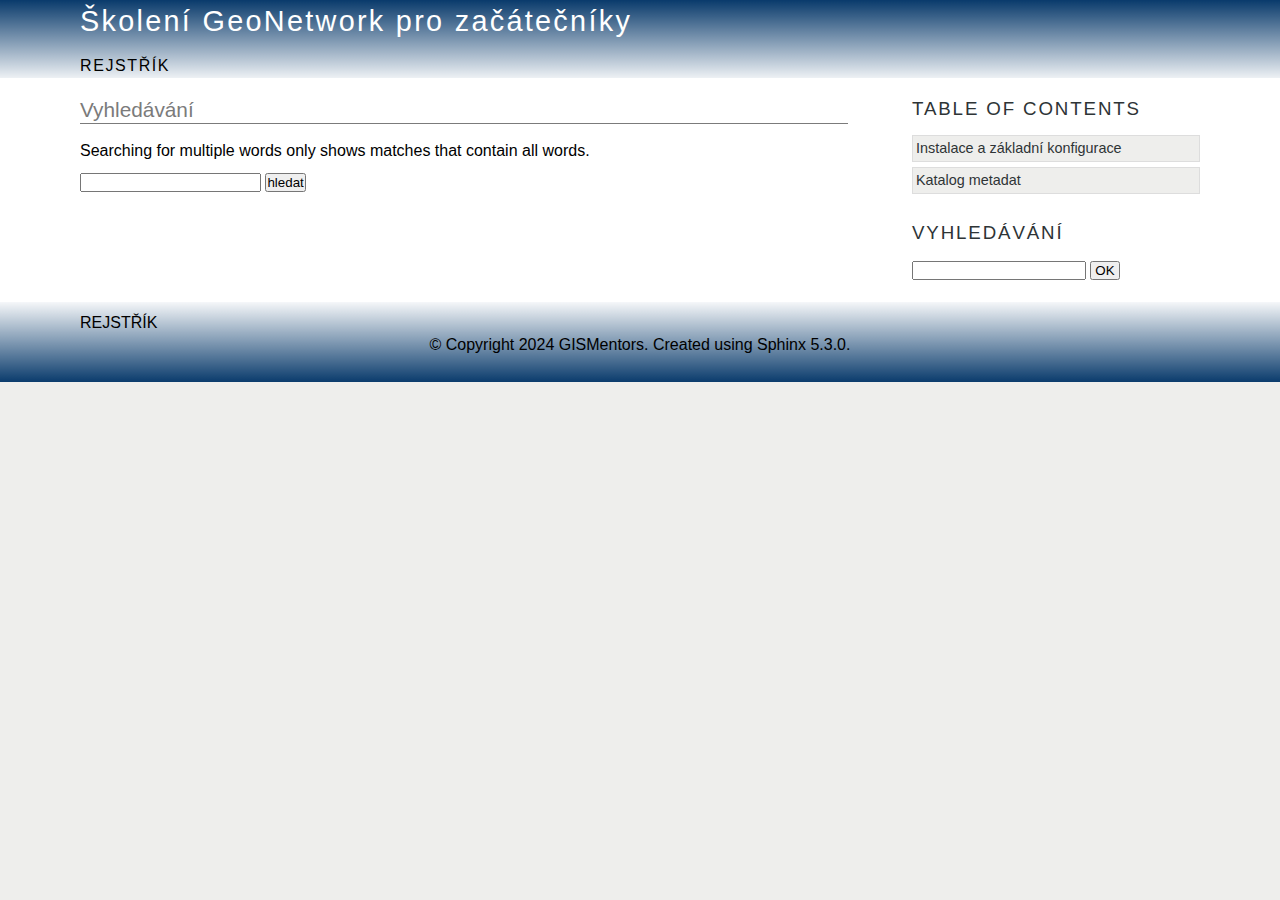
<file: search.html>
<!DOCTYPE html>

<html lang="cs">
  <head>
    <meta charset="utf-8" />
    <meta name="viewport" content="width=device-width, initial-scale=1.0" />
    <title>Vyhledávání &#8212; Školení GeoNetwork pro začátečníky</title>
    <link rel="stylesheet" type="text/css" href="_static/pygments.css" />
    <link rel="stylesheet" type="text/css" href="_static/gismentors.css" />
    
    <script data-url_root="./" id="documentation_options" src="_static/documentation_options.js"></script>
    <script src="_static/jquery.js"></script>
    <script src="_static/underscore.js"></script>
    <script src="_static/_sphinx_javascript_frameworks_compat.js"></script>
    <script src="_static/doctools.js"></script>
    <script src="_static/sphinx_highlight.js"></script>
    <script src="_static/translations.js"></script>
    <script src="_static/searchtools.js"></script>
    <script src="_static/language_data.js"></script>
    <link rel="index" title="Rejstřík" href="genindex.html" />
    <link rel="search" title="Vyhledávání" href="#" />
  <script src="searchindex.js" defer></script>
   

  </head><body>
    <div class="header-wrapper" role="banner">
      <div class="header">
        <div class="headertitle"><a
          href="index.html">Školení GeoNetwork pro začátečníky</a></div>
        <div class="rel" role="navigation" aria-label="related navigation">
          <a href="genindex.html" title="Obecný rejstřík"
             accesskey="I">rejstřík</a>
        </div>
       </div>
    </div>

    <div class="content-wrapper">
      <div class="content">
        <div class="document">
            
      <div class="documentwrapper">
        <div class="bodywrapper">
          <div class="body" role="main">
            
  <h1 id="search-documentation">Vyhledávání</h1>
  
  <noscript>
  <div class="admonition warning">
  <p>
    Pro podporu vyhledávání aktivujte JavaScript.
  </p>
  </div>
  </noscript>
  
  
  <p>
    Searching for multiple words only shows matches that contain
    all words.
  </p>
  
  
  <form action="" method="get">
    <input type="text" name="q" aria-labelledby="search-documentation" value="" autocomplete="off" autocorrect="off" autocapitalize="off" spellcheck="false"/>
    <input type="submit" value="hledat" />
    <span id="search-progress" style="padding-left: 10px"></span>
  </form>
  
  
  
  <div id="search-results">
  
  </div>
  

            <div class="clearer"></div>
          </div>
        </div>
      </div>
        </div>
        <div class="sidebar">
          
          <h3>Table of Contents</h3>
          <ul>
<li class="toctree-l1"><a class="reference internal" href="instalace/index.html">Instalace a základní konfigurace</a></li>
<li class="toctree-l1"><a class="reference internal" href="metadata/index.html">Katalog metadat</a></li>
</ul>

          <div role="search">
            <h3 style="margin-top: 1.5em;">Vyhledávání</h3>
            <form class="search" action="#" method="get">
                <input type="text" name="q" />
                <input type="submit" value="OK" />
            </form>
          </div>

        </div>
        <div class="clearer"></div>
      </div>
    </div>

    <div class="footer-wrapper">
      <div class="footer">
        <div class="left">
          <div role="navigation" aria-label="related navigaton">
            <a href="genindex.html" title="Obecný rejstřík"
              >rejstřík</a>
          </div>
          <div role="note" aria-label="source link">
          </div>
        </div>

        <div class="right">
          
    <div class="footer" role="contentinfo">
        &#169; Copyright 2024 GISMentors.
      Created using <a href="https://www.sphinx-doc.org/">Sphinx</a> 5.3.0.
    </div>
        </div>
        <div class="clearer"></div>
      </div>
    </div>

  </body>
</html>
</file>
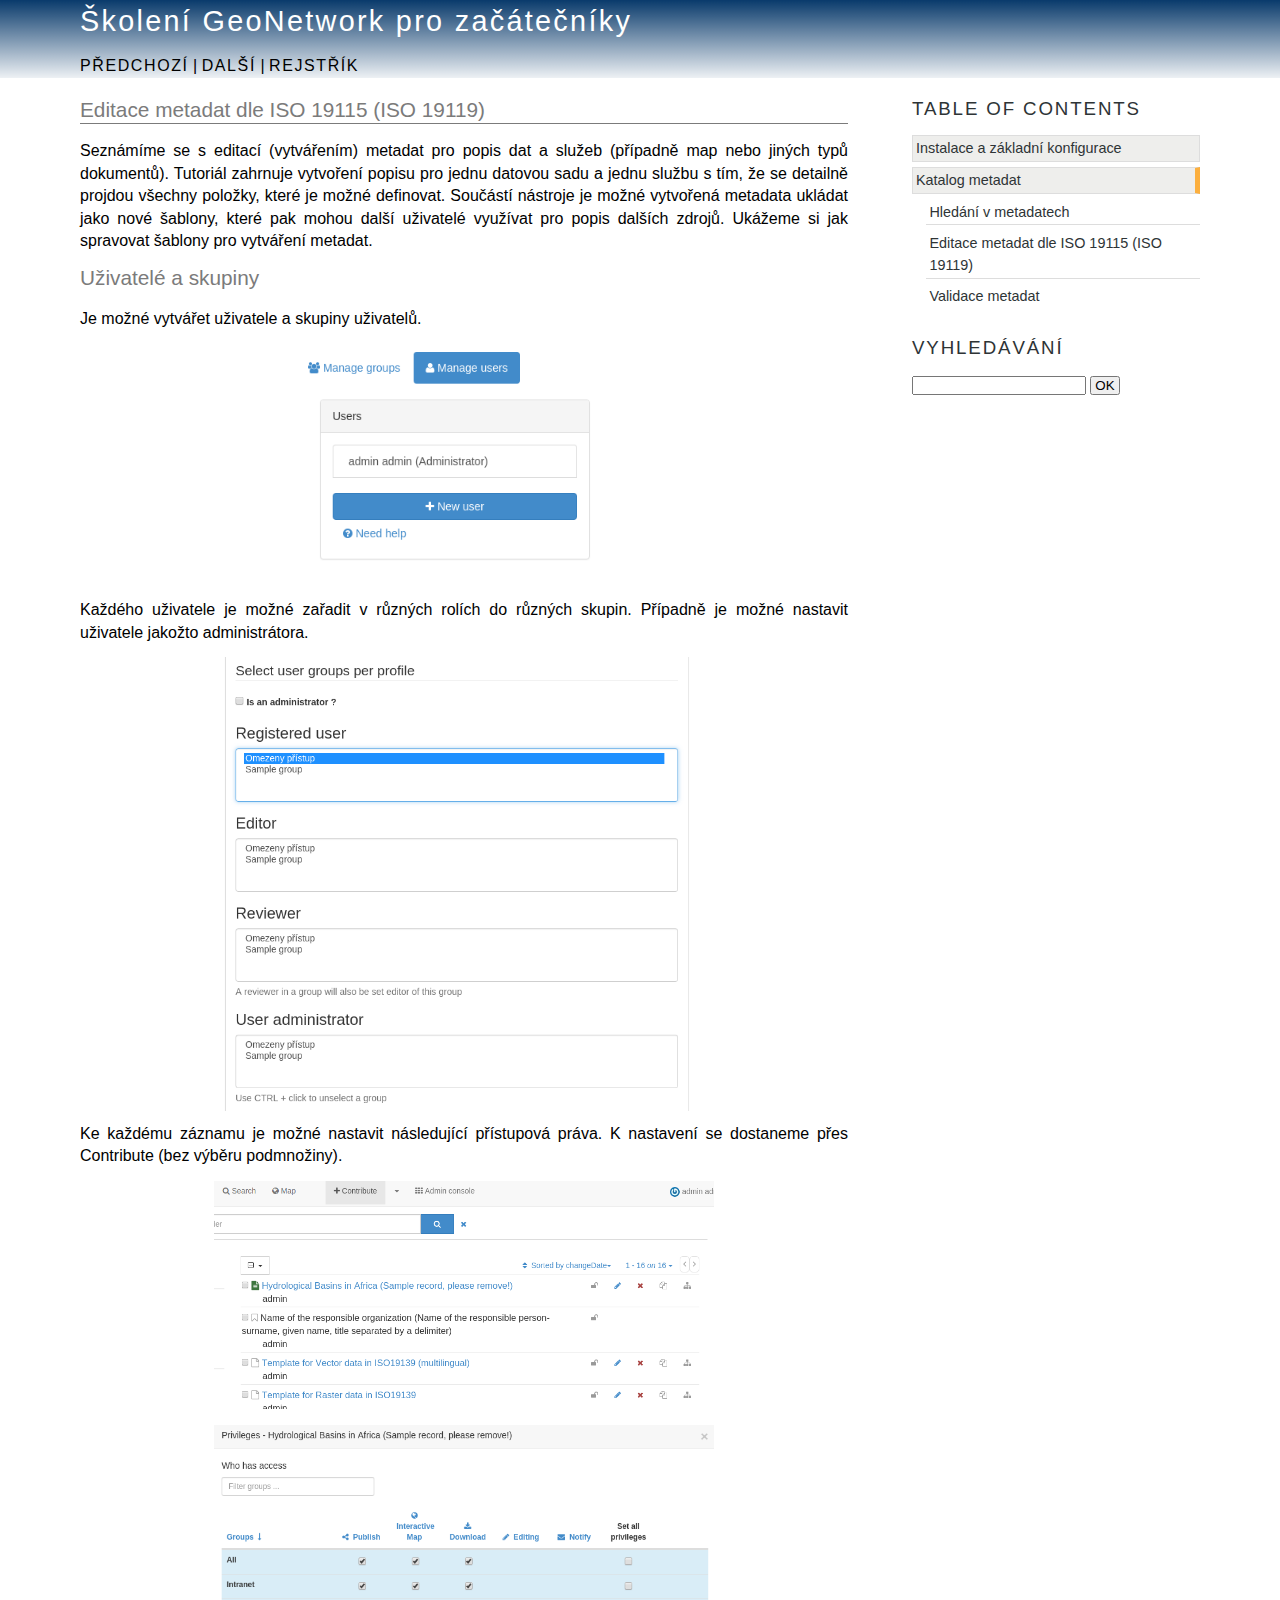
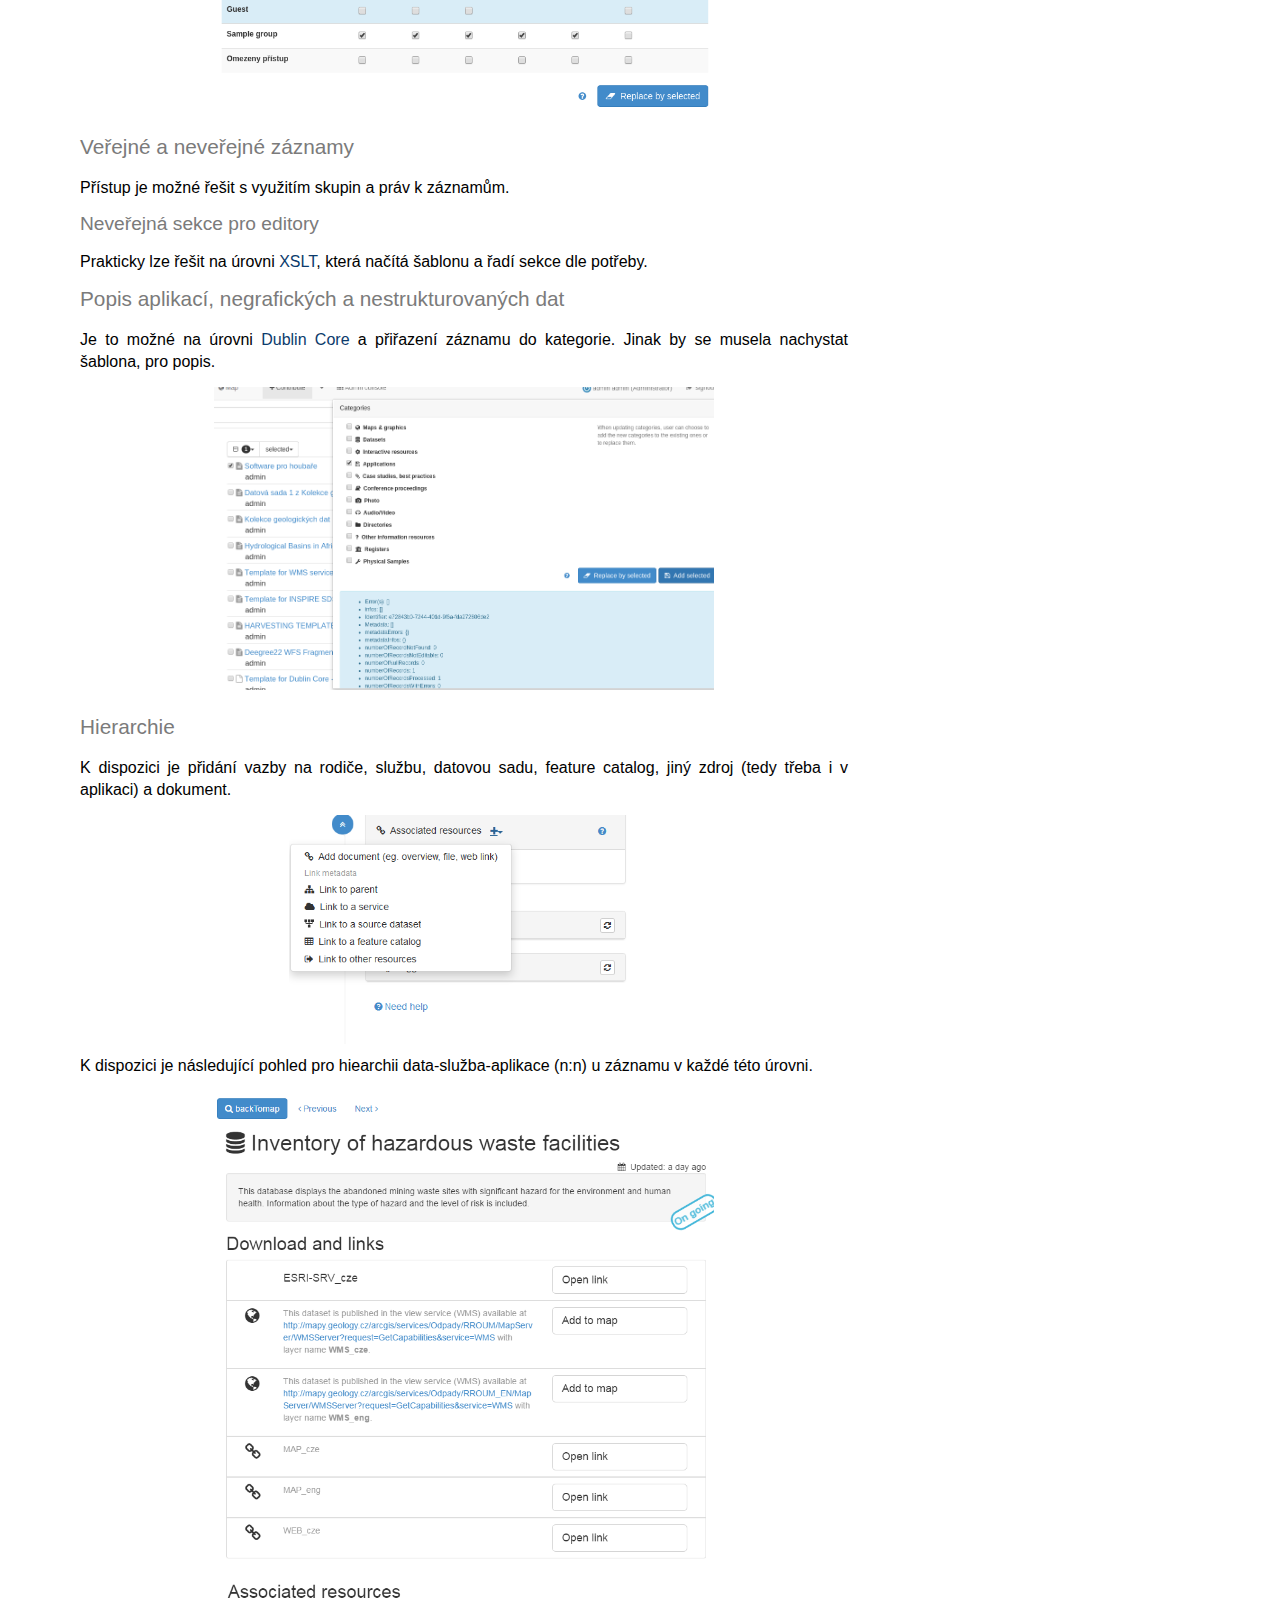
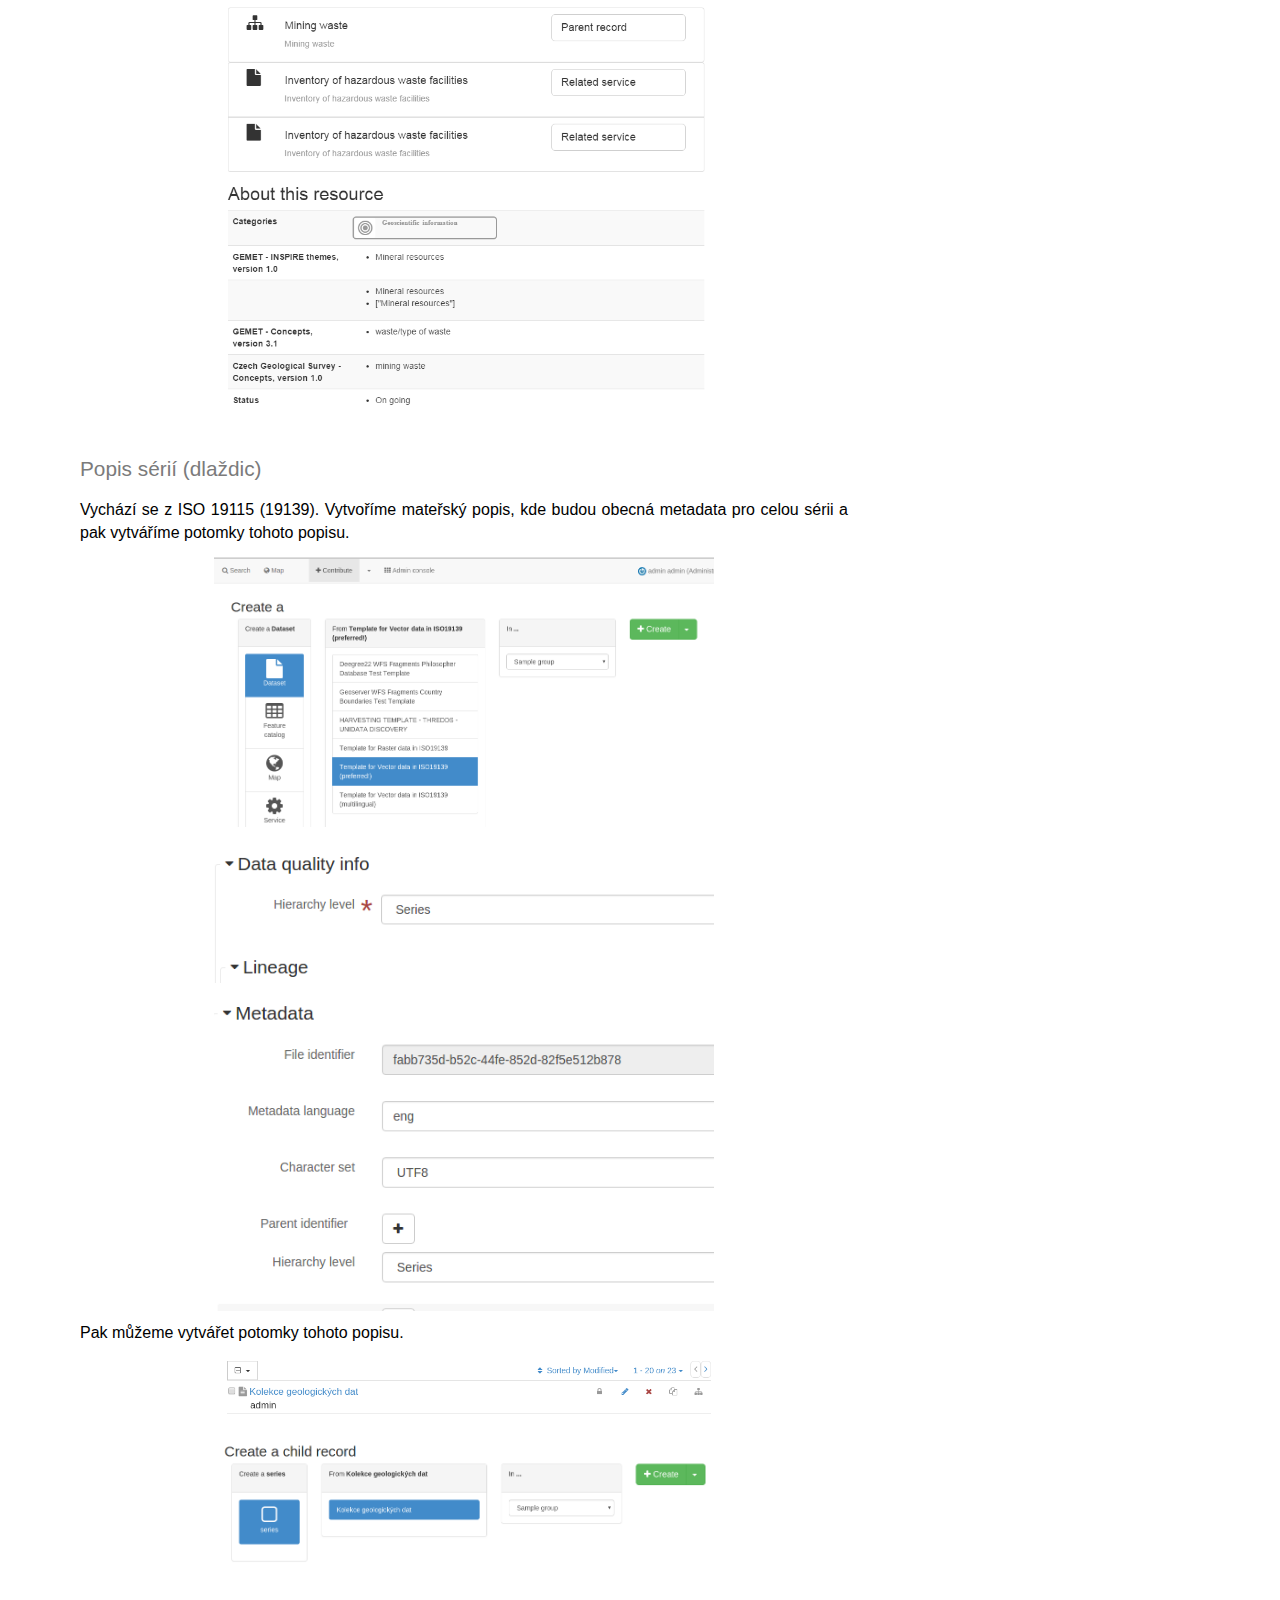
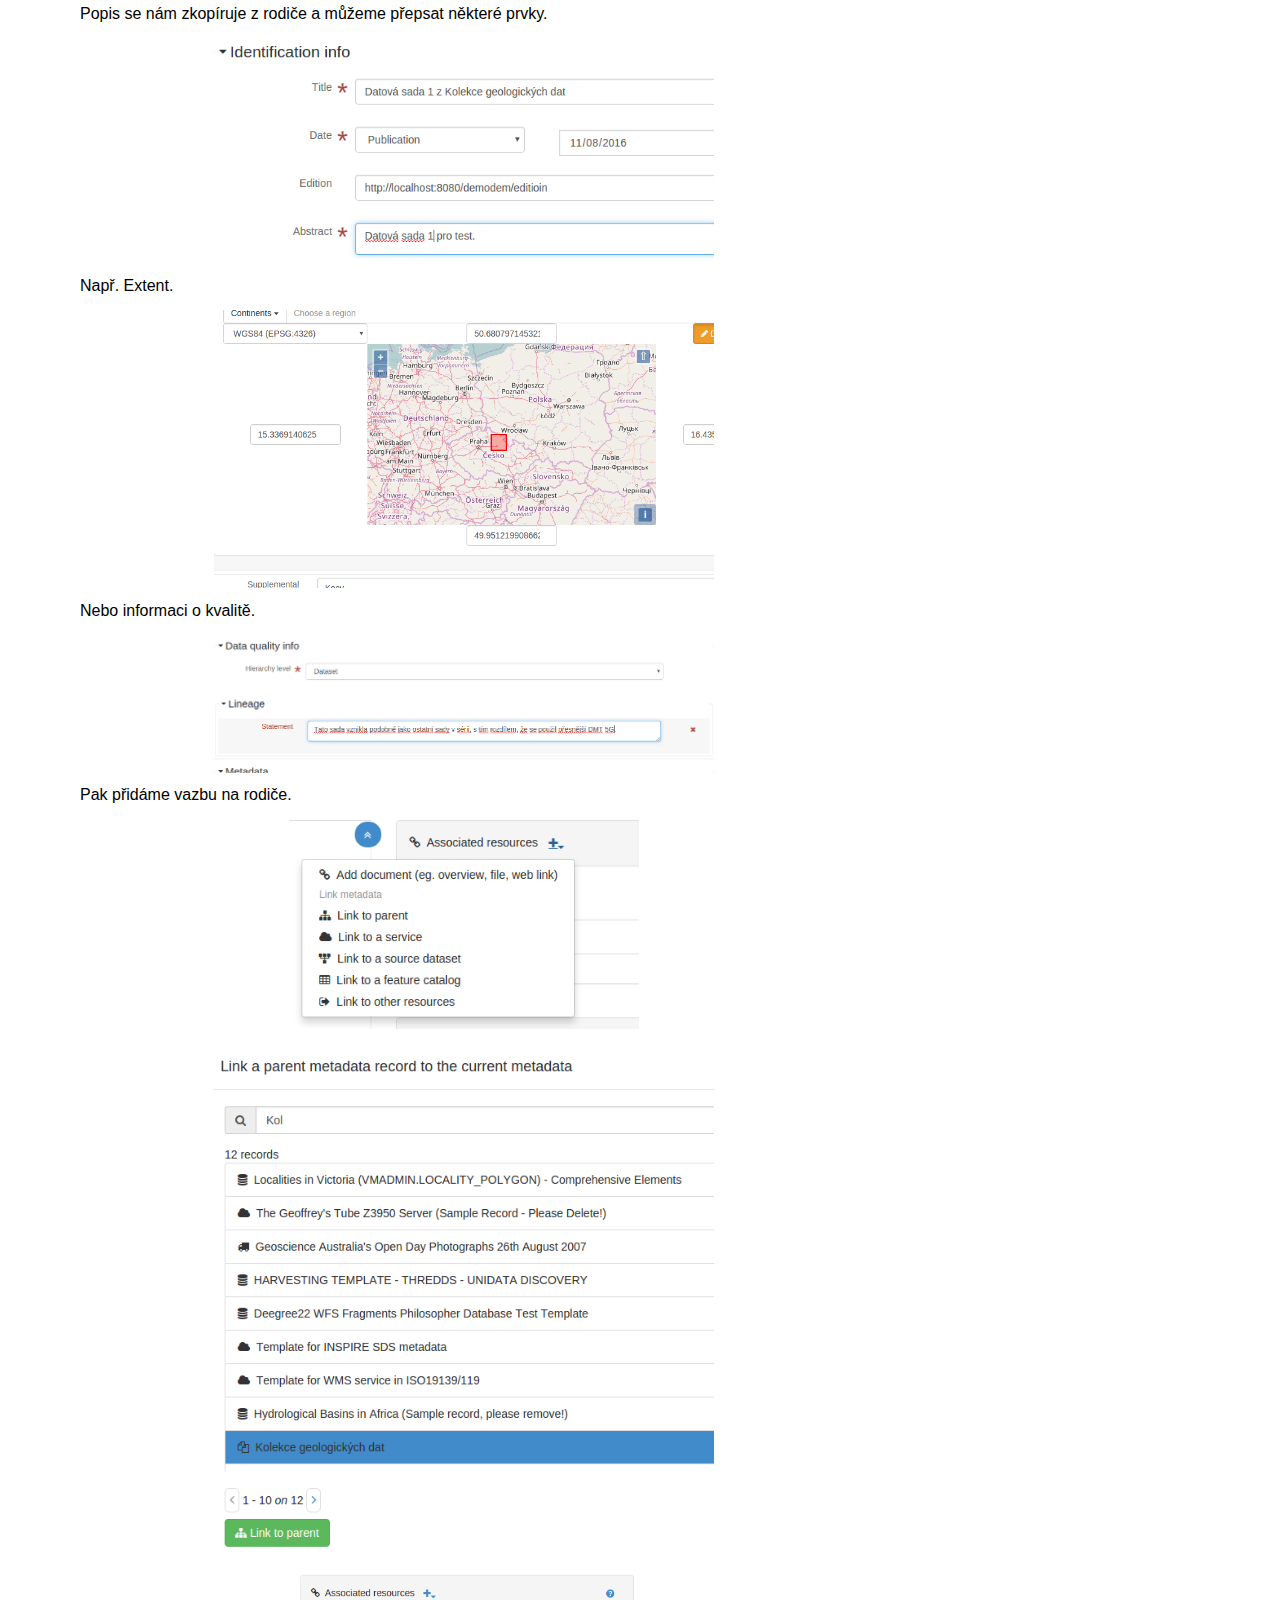
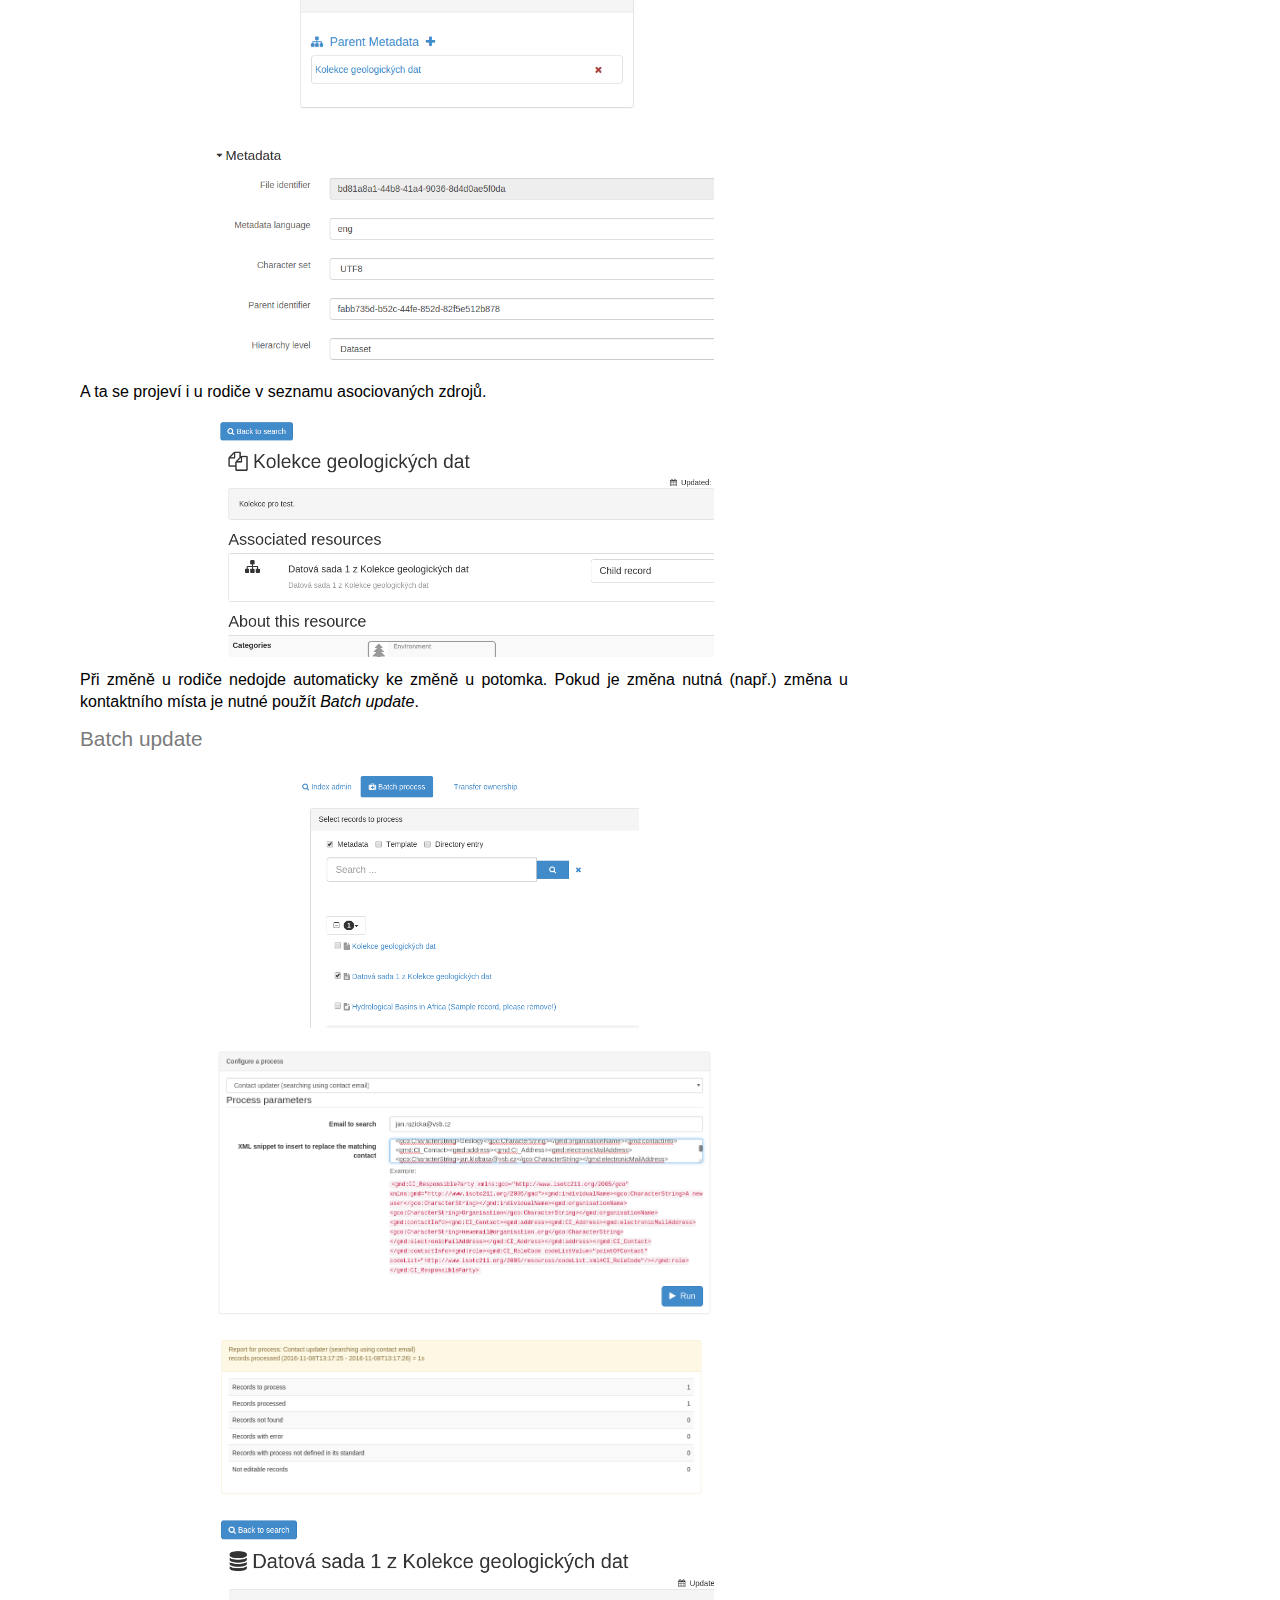
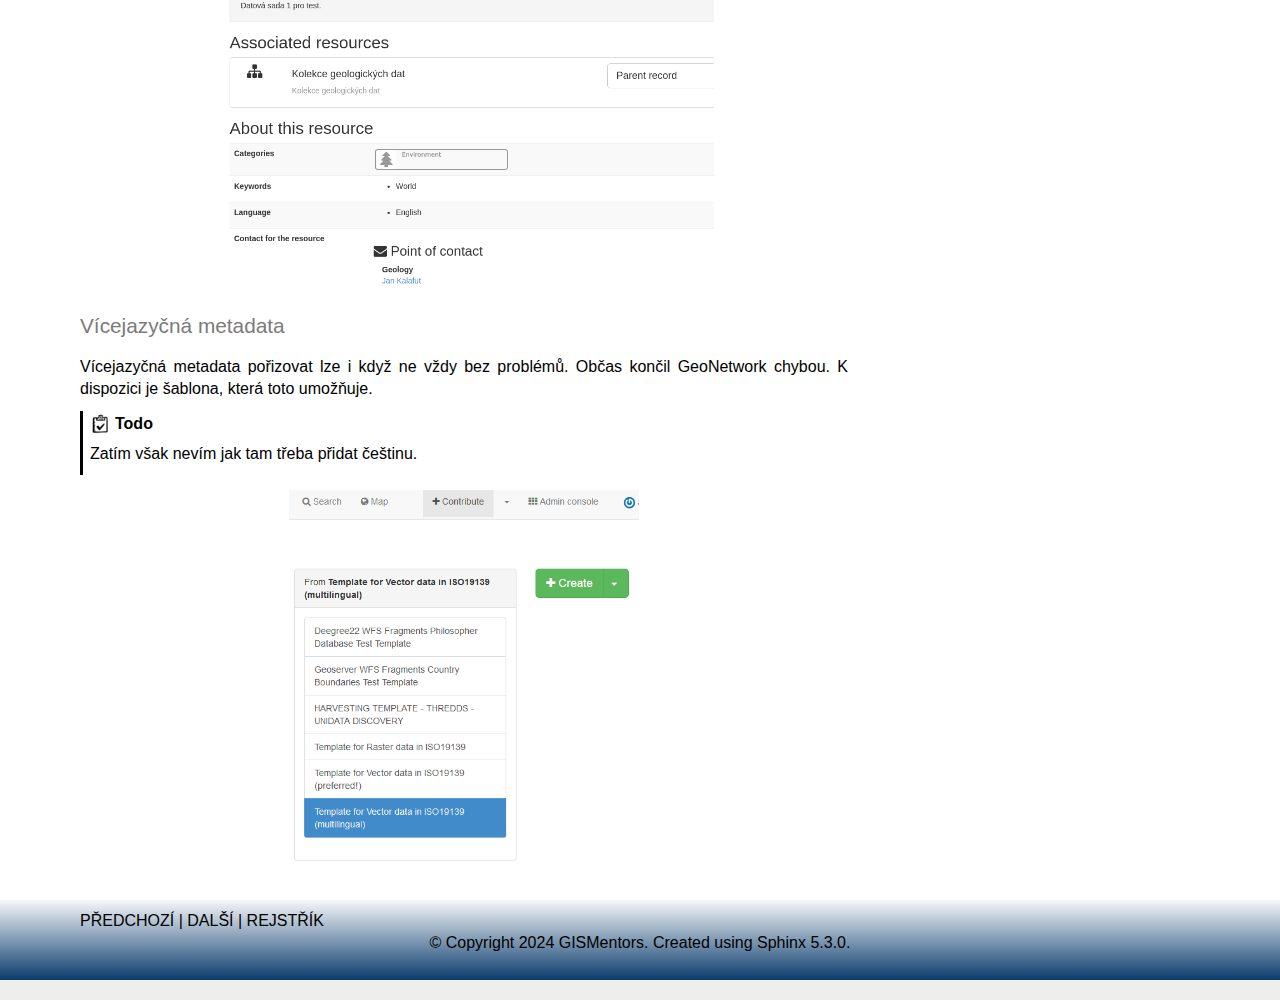
<file: metadata/editace.html>
<!DOCTYPE html>

<html lang="cs">
  <head>
    <meta charset="utf-8" />
    <meta name="viewport" content="width=device-width, initial-scale=1.0" /><meta name="generator" content="Docutils 0.19: https://docutils.sourceforge.io/" />

    <title>Editace metadat dle ISO 19115 (ISO 19119) &#8212; Školení GeoNetwork pro začátečníky</title>
    <link rel="stylesheet" type="text/css" href="../_static/pygments.css" />
    <link rel="stylesheet" type="text/css" href="../_static/gismentors.css" />
    <script data-url_root="../" id="documentation_options" src="../_static/documentation_options.js"></script>
    <script src="../_static/jquery.js"></script>
    <script src="../_static/underscore.js"></script>
    <script src="../_static/_sphinx_javascript_frameworks_compat.js"></script>
    <script src="../_static/doctools.js"></script>
    <script src="../_static/sphinx_highlight.js"></script>
    <script src="../_static/translations.js"></script>
    <link rel="index" title="Rejstřík" href="../genindex.html" />
    <link rel="search" title="Vyhledávání" href="../search.html" />
    <link rel="next" title="Validace metadat" href="validace.html" />
    <link rel="prev" title="Hledání v metadatech" href="hledani.html" /> 
  </head><body>
    <div class="header-wrapper" role="banner">
      <div class="header">
        <div class="headertitle"><a
          href="../index.html">Školení GeoNetwork pro začátečníky</a></div>
        <div class="rel" role="navigation" aria-label="related navigation">
          <a href="hledani.html" title="Hledání v metadatech"
             accesskey="P">předchozí</a> |
          <a href="validace.html" title="Validace metadat"
             accesskey="N">další</a> |
          <a href="../genindex.html" title="Obecný rejstřík"
             accesskey="I">rejstřík</a>
        </div>
       </div>
    </div>

    <div class="content-wrapper">
      <div class="content">
        <div class="document">
            
      <div class="documentwrapper">
        <div class="bodywrapper">
          <div class="body" role="main">
            
  <section id="editace-metadat-dle-iso-19115-iso-19119">
<h1>Editace metadat dle ISO 19115 (ISO 19119)<a class="headerlink" href="#editace-metadat-dle-iso-19115-iso-19119" title="Permalink to this heading">¶</a></h1>
<p>Seznámíme se s editací (vytvářením) metadat pro popis dat a služeb
(případně map nebo jiných typů dokumentů). Tutoriál zahrnuje vytvoření
popisu pro jednu datovou sadu a jednu službu s tím, že se detailně
projdou všechny položky, které je možné definovat. Součástí nástroje
je možné vytvořená metadata ukládat jako nové šablony, které pak mohou
další uživatelé využívat pro popis dalších zdrojů. Ukážeme si jak
spravovat šablony pro vytváření metadat.</p>
<section id="uzivatele-a-skupiny">
<h2>Uživatelé a skupiny<a class="headerlink" href="#uzivatele-a-skupiny" title="Permalink to this heading">¶</a></h2>
<p>Je možné vytvářet uživatele a skupiny uživatelů.</p>
<figure class="align-center">
<img alt="../_images/uzivatele.png" class="small" src="../_images/uzivatele.png" />
</figure>
<p>Každého uživatele je možné zařadit v různých rolích do různých
skupin. Případně je možné nastavit uživatele jakožto administrátora.</p>
<figure class="align-center">
<img alt="../_images/uzivatele-role.png" src="../_images/uzivatele-role.png" />
</figure>
<p>Ke každému záznamu je možné nastavit následující přístupová práva. K
nastavení se dostaneme přes Contribute (bez výběru podmnožiny).</p>
<figure class="align-center">
<img alt="../_images/uzivatele-contribute.png" src="../_images/uzivatele-contribute.png" />
</figure>
<figure class="align-center">
<img alt="../_images/uzivatele-privileges.png" src="../_images/uzivatele-privileges.png" />
</figure>
</section>
<section id="verejne-a-neverejne-zaznamy">
<h2>Veřejné a neveřejné záznamy<a class="headerlink" href="#verejne-a-neverejne-zaznamy" title="Permalink to this heading">¶</a></h2>
<p>Přístup je možné řešit s využitím skupin a práv k záznamům.</p>
<section id="neverejna-sekce-pro-editory">
<h3>Neveřejná sekce pro editory<a class="headerlink" href="#neverejna-sekce-pro-editory" title="Permalink to this heading">¶</a></h3>
<p>Prakticky lze řešit na úrovni <a class="reference external" href="https://cs.wikipedia.org/wiki/XSLT">XSLT</a>, která načítá šablonu
a řadí sekce dle potřeby.</p>
</section>
</section>
<section id="popis-aplikaci-negrafickych-a-nestrukturovanych-dat">
<h2>Popis aplikací, negrafických a nestrukturovaných dat<a class="headerlink" href="#popis-aplikaci-negrafickych-a-nestrukturovanych-dat" title="Permalink to this heading">¶</a></h2>
<p>Je to možné na úrovni <a class="reference external" href="https://cs.wikipedia.org/wiki/Dublin Core">Dublin Core</a> a přiřazení záznamu do
kategorie. Jinak by se musela nachystat šablona, pro popis.</p>
<figure class="align-center">
<img alt="../_images/aplikace.png" src="../_images/aplikace.png" />
</figure>
</section>
<section id="hierarchie">
<h2>Hierarchie<a class="headerlink" href="#hierarchie" title="Permalink to this heading">¶</a></h2>
<p>K dispozici je přidání vazby na rodiče, službu, datovou sadu, feature
catalog, jiný zdroj (tedy třeba i v aplikaci) a dokument.</p>
<figure class="align-center">
<img alt="../_images/hierarchie.png" class="small" src="../_images/hierarchie.png" />
</figure>
<p>K dispozici je následující pohled pro hiearchii data-služba-aplikace
(n:n) u záznamu v každé této úrovni.</p>
<figure class="align-center">
<img alt="../_images/hierarchie-download.png" src="../_images/hierarchie-download.png" />
</figure>
<figure class="align-center">
<img alt="../_images/hierarchie-resources.png" src="../_images/hierarchie-resources.png" />
</figure>
</section>
<section id="popis-serii-dlazdic">
<h2>Popis sérií (dlaždic)<a class="headerlink" href="#popis-serii-dlazdic" title="Permalink to this heading">¶</a></h2>
<p>Vychází se z ISO 19115 (19139). Vytvoříme mateřský popis, kde budou
obecná metadata pro celou sérii a pak vytváříme potomky tohoto popisu.</p>
<figure class="align-center">
<img alt="../_images/dataset-create.png" src="../_images/dataset-create.png" />
</figure>
<figure class="align-center">
<img alt="../_images/dataset-quality.png" src="../_images/dataset-quality.png" />
</figure>
<figure class="align-center">
<img alt="../_images/dataset-metadata.png" src="../_images/dataset-metadata.png" />
</figure>
<p>Pak můžeme vytvářet potomky tohoto popisu.</p>
<figure class="align-center">
<img alt="../_images/dataset-tree.png" src="../_images/dataset-tree.png" />
</figure>
<figure class="align-center">
<img alt="../_images/dataset-child.png" src="../_images/dataset-child.png" />
</figure>
<p>Popis se nám zkopíruje z rodiče a můžeme přepsat některé prvky.</p>
<figure class="align-center">
<img alt="../_images/dataset-child-ident.png" src="../_images/dataset-child-ident.png" />
</figure>
<p>Např. Extent.</p>
<figure class="align-center">
<img alt="../_images/dataset-extent.png" src="../_images/dataset-extent.png" />
</figure>
<p>Nebo informaci o kvalitě.</p>
<figure class="align-center">
<img alt="../_images/dataset-child-quality.png" src="../_images/dataset-child-quality.png" />
</figure>
<p>Pak přidáme vazbu na rodiče.</p>
<figure class="align-center">
<img alt="../_images/dataset-parents.png" class="small" src="../_images/dataset-parents.png" />
</figure>
<figure class="align-center">
<img alt="../_images/dataset-parents-link.png" src="../_images/dataset-parents-link.png" />
</figure>
<figure class="align-center">
<img alt="../_images/dataset-parents-metadata.png" class="small" src="../_images/dataset-parents-metadata.png" />
</figure>
<figure class="align-center">
<img alt="../_images/dataset-child-metadata.png" src="../_images/dataset-child-metadata.png" />
</figure>
<p>A ta se projeví i u rodiče v seznamu asociovaných zdrojů.</p>
<figure class="align-center">
<img alt="../_images/dataset-kolekce.png" src="../_images/dataset-kolekce.png" />
</figure>
<p>Při změně u rodiče nedojde automaticky ke změně u potomka. Pokud je
změna nutná (např.) změna u kontaktního místa je nutné použít <em>Batch
update</em>.</p>
</section>
<section id="batch-update">
<h2>Batch update<a class="headerlink" href="#batch-update" title="Permalink to this heading">¶</a></h2>
<figure class="align-center">
<img alt="../_images/batch-0.png" class="small" src="../_images/batch-0.png" />
</figure>
<figure class="align-center">
<img alt="../_images/batch-1.png" src="../_images/batch-1.png" />
</figure>
<figure class="align-center">
<img alt="../_images/batch-2.png" src="../_images/batch-2.png" />
</figure>
<figure class="align-center">
<img alt="../_images/batch-3.png" src="../_images/batch-3.png" />
</figure>
</section>
<section id="vicejazycna-metadata">
<h2>Vícejazyčná metadata<a class="headerlink" href="#vicejazycna-metadata" title="Permalink to this heading">¶</a></h2>
<p>Vícejazyčná metadata pořizovat lze i když ne vždy bez problémů. Občas
končil GeoNetwork chybou. K dispozici je šablona, která toto umožňuje.</p>
<div class="admonition-todo admonition" id="id1">
<p class="admonition-title">Todo</p>
<p>Zatím však nevím jak tam třeba přidat češtinu.</p>
</div>
<figure class="align-center">
<img alt="../_images/multilang.png" class="small" src="../_images/multilang.png" />
</figure>
</section>
</section>


            <div class="clearer"></div>
          </div>
        </div>
      </div>
        </div>
        <div class="sidebar">
          
          <h3>Table of Contents</h3>
          <ul class="current">
<li class="toctree-l1"><a class="reference internal" href="../instalace/index.html">Instalace a základní konfigurace</a></li>
<li class="toctree-l1 current"><a class="reference internal" href="index.html">Katalog metadat</a><ul class="current">
<li class="toctree-l2"><a class="reference internal" href="hledani.html">Hledání v metadatech</a></li>
<li class="toctree-l2 current"><a class="current reference internal" href="#">Editace metadat dle ISO 19115 (ISO 19119)</a></li>
<li class="toctree-l2"><a class="reference internal" href="validace.html">Validace metadat</a></li>
</ul>
</li>
</ul>

          <div role="search">
            <h3 style="margin-top: 1.5em;">Vyhledávání</h3>
            <form class="search" action="../search.html" method="get">
                <input type="text" name="q" />
                <input type="submit" value="OK" />
            </form>
          </div>

        </div>
        <div class="clearer"></div>
      </div>
    </div>

    <div class="footer-wrapper">
      <div class="footer">
        <div class="left">
          <div role="navigation" aria-label="related navigaton">
            <a href="hledani.html" title="Hledání v metadatech"
              >předchozí</a> |
            <a href="validace.html" title="Validace metadat"
              >další</a> |
            <a href="../genindex.html" title="Obecný rejstřík"
              >rejstřík</a>
          </div>
          <div role="note" aria-label="source link">
          </div>
        </div>

        <div class="right">
          
    <div class="footer" role="contentinfo">
        &#169; Copyright 2024 GISMentors.
      Created using <a href="https://www.sphinx-doc.org/">Sphinx</a> 5.3.0.
    </div>
        </div>
        <div class="clearer"></div>
      </div>
    </div>

  </body>
</html>
</file>
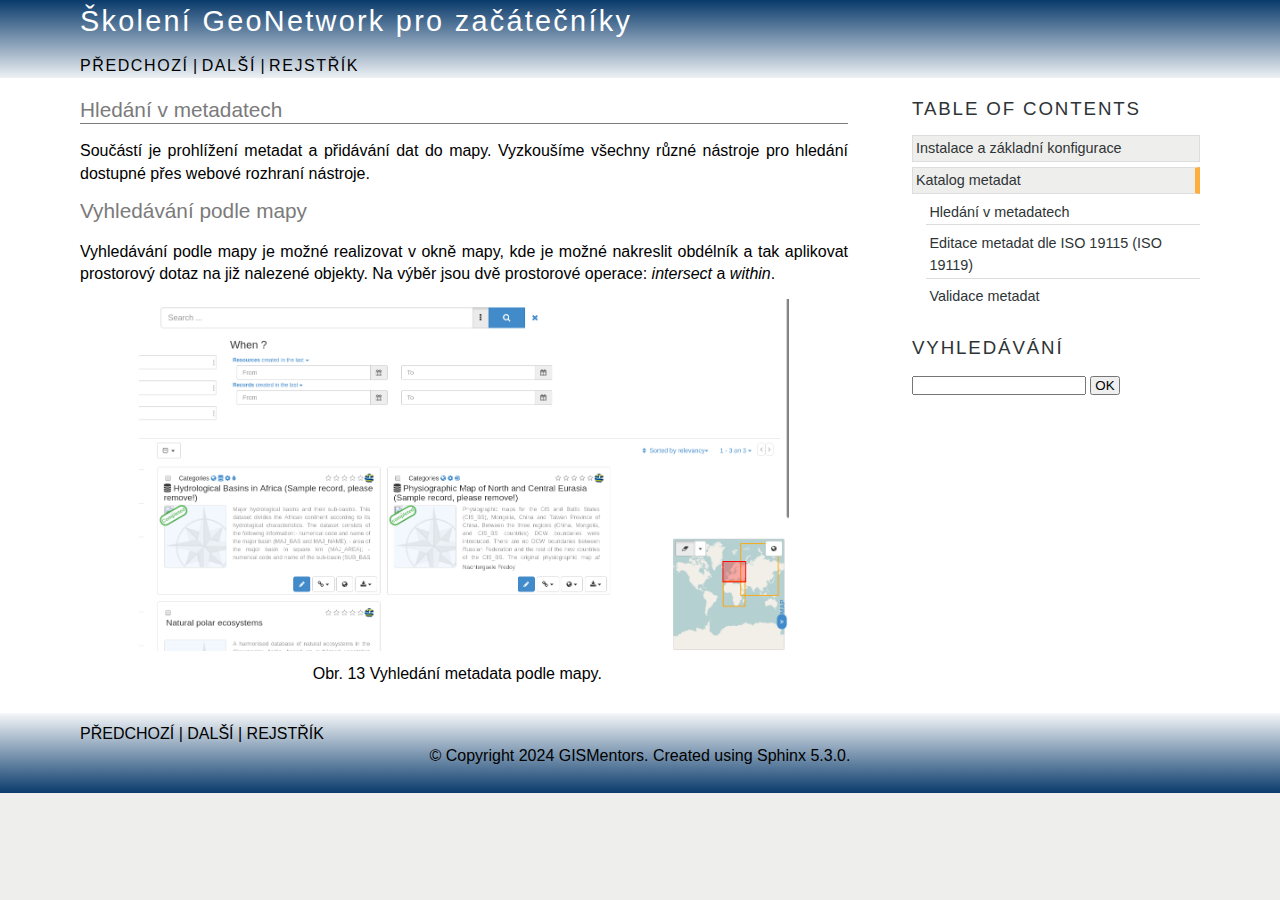
<file: metadata/hledani.html>
<!DOCTYPE html>

<html lang="cs">
  <head>
    <meta charset="utf-8" />
    <meta name="viewport" content="width=device-width, initial-scale=1.0" /><meta name="generator" content="Docutils 0.19: https://docutils.sourceforge.io/" />

    <title>Hledání v metadatech &#8212; Školení GeoNetwork pro začátečníky</title>
    <link rel="stylesheet" type="text/css" href="../_static/pygments.css" />
    <link rel="stylesheet" type="text/css" href="../_static/gismentors.css" />
    <script data-url_root="../" id="documentation_options" src="../_static/documentation_options.js"></script>
    <script src="../_static/jquery.js"></script>
    <script src="../_static/underscore.js"></script>
    <script src="../_static/_sphinx_javascript_frameworks_compat.js"></script>
    <script src="../_static/doctools.js"></script>
    <script src="../_static/sphinx_highlight.js"></script>
    <script src="../_static/translations.js"></script>
    <link rel="index" title="Rejstřík" href="../genindex.html" />
    <link rel="search" title="Vyhledávání" href="../search.html" />
    <link rel="next" title="Editace metadat dle ISO 19115 (ISO 19119)" href="editace.html" />
    <link rel="prev" title="Katalog metadat" href="index.html" /> 
  </head><body>
    <div class="header-wrapper" role="banner">
      <div class="header">
        <div class="headertitle"><a
          href="../index.html">Školení GeoNetwork pro začátečníky</a></div>
        <div class="rel" role="navigation" aria-label="related navigation">
          <a href="index.html" title="Katalog metadat"
             accesskey="P">předchozí</a> |
          <a href="editace.html" title="Editace metadat dle ISO 19115 (ISO 19119)"
             accesskey="N">další</a> |
          <a href="../genindex.html" title="Obecný rejstřík"
             accesskey="I">rejstřík</a>
        </div>
       </div>
    </div>

    <div class="content-wrapper">
      <div class="content">
        <div class="document">
            
      <div class="documentwrapper">
        <div class="bodywrapper">
          <div class="body" role="main">
            
  <section id="hledani-v-metadatech">
<h1>Hledání v metadatech<a class="headerlink" href="#hledani-v-metadatech" title="Permalink to this heading">¶</a></h1>
<p>Součástí je prohlížení metadat a přidávání dat do mapy. Vyzkoušíme
všechny různé nástroje pro hledání dostupné přes webové rozhraní
nástroje.</p>
<section id="vyhledavani-podle-mapy">
<h2>Vyhledávání podle mapy<a class="headerlink" href="#vyhledavani-podle-mapy" title="Permalink to this heading">¶</a></h2>
<p>Vyhledávání podle mapy je možné realizovat v okně mapy, kde je možné
nakreslit obdélník a tak aplikovat prostorový dotaz na již nalezené
objekty. Na výběr jsou dvě prostorové operace: <em>intersect</em> a <em>within</em>.</p>
<figure class="align-center" id="id1">
<img alt="../_images/hledani-mapa.png" class="middle" src="../_images/hledani-mapa.png" />
<figcaption>
<p><span class="caption-number">Obr. 13 </span><span class="caption-text">Vyhledání metadata podle mapy.</span><a class="headerlink" href="#id1" title="Permalink k tomuto obrázku">¶</a></p>
</figcaption>
</figure>
</section>
</section>


            <div class="clearer"></div>
          </div>
        </div>
      </div>
        </div>
        <div class="sidebar">
          
          <h3>Table of Contents</h3>
          <ul class="current">
<li class="toctree-l1"><a class="reference internal" href="../instalace/index.html">Instalace a základní konfigurace</a></li>
<li class="toctree-l1 current"><a class="reference internal" href="index.html">Katalog metadat</a><ul class="current">
<li class="toctree-l2 current"><a class="current reference internal" href="#">Hledání v metadatech</a></li>
<li class="toctree-l2"><a class="reference internal" href="editace.html">Editace metadat dle ISO 19115 (ISO 19119)</a></li>
<li class="toctree-l2"><a class="reference internal" href="validace.html">Validace metadat</a></li>
</ul>
</li>
</ul>

          <div role="search">
            <h3 style="margin-top: 1.5em;">Vyhledávání</h3>
            <form class="search" action="../search.html" method="get">
                <input type="text" name="q" />
                <input type="submit" value="OK" />
            </form>
          </div>

        </div>
        <div class="clearer"></div>
      </div>
    </div>

    <div class="footer-wrapper">
      <div class="footer">
        <div class="left">
          <div role="navigation" aria-label="related navigaton">
            <a href="index.html" title="Katalog metadat"
              >předchozí</a> |
            <a href="editace.html" title="Editace metadat dle ISO 19115 (ISO 19119)"
              >další</a> |
            <a href="../genindex.html" title="Obecný rejstřík"
              >rejstřík</a>
          </div>
          <div role="note" aria-label="source link">
          </div>
        </div>

        <div class="right">
          
    <div class="footer" role="contentinfo">
        &#169; Copyright 2024 GISMentors.
      Created using <a href="https://www.sphinx-doc.org/">Sphinx</a> 5.3.0.
    </div>
        </div>
        <div class="clearer"></div>
      </div>
    </div>

  </body>
</html>
</file>
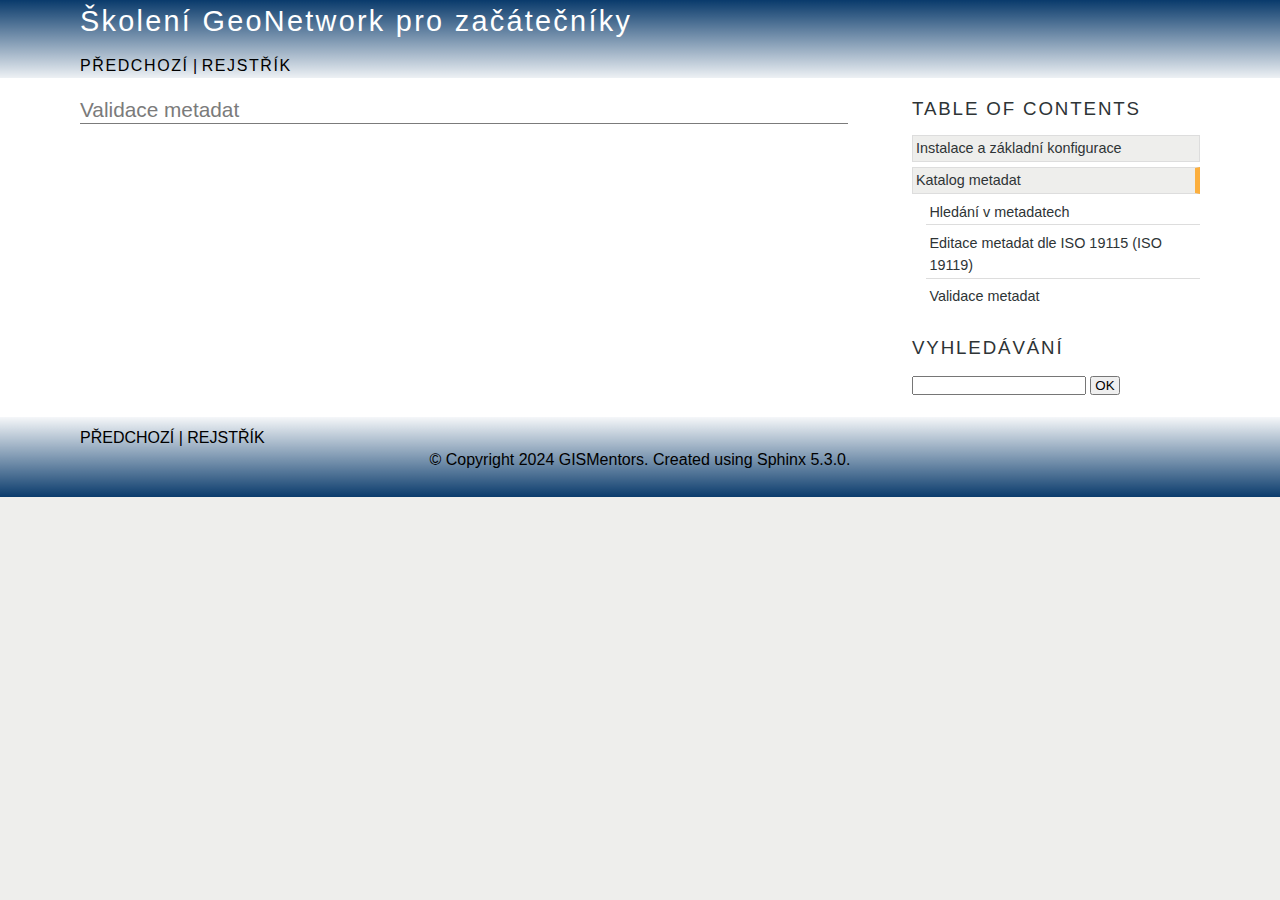
<file: metadata/validace.html>
<!DOCTYPE html>

<html lang="cs">
  <head>
    <meta charset="utf-8" />
    <meta name="viewport" content="width=device-width, initial-scale=1.0" /><meta name="generator" content="Docutils 0.19: https://docutils.sourceforge.io/" />

    <title>Validace metadat &#8212; Školení GeoNetwork pro začátečníky</title>
    <link rel="stylesheet" type="text/css" href="../_static/pygments.css" />
    <link rel="stylesheet" type="text/css" href="../_static/gismentors.css" />
    <script data-url_root="../" id="documentation_options" src="../_static/documentation_options.js"></script>
    <script src="../_static/jquery.js"></script>
    <script src="../_static/underscore.js"></script>
    <script src="../_static/_sphinx_javascript_frameworks_compat.js"></script>
    <script src="../_static/doctools.js"></script>
    <script src="../_static/sphinx_highlight.js"></script>
    <script src="../_static/translations.js"></script>
    <link rel="index" title="Rejstřík" href="../genindex.html" />
    <link rel="search" title="Vyhledávání" href="../search.html" />
    <link rel="prev" title="Editace metadat dle ISO 19115 (ISO 19119)" href="editace.html" /> 
  </head><body>
    <div class="header-wrapper" role="banner">
      <div class="header">
        <div class="headertitle"><a
          href="../index.html">Školení GeoNetwork pro začátečníky</a></div>
        <div class="rel" role="navigation" aria-label="related navigation">
          <a href="editace.html" title="Editace metadat dle ISO 19115 (ISO 19119)"
             accesskey="P">předchozí</a> |
          <a href="../genindex.html" title="Obecný rejstřík"
             accesskey="I">rejstřík</a>
        </div>
       </div>
    </div>

    <div class="content-wrapper">
      <div class="content">
        <div class="document">
            
      <div class="documentwrapper">
        <div class="bodywrapper">
          <div class="body" role="main">
            
  <section id="validace-metadat">
<h1>Validace metadat<a class="headerlink" href="#validace-metadat" title="Permalink to this heading">¶</a></h1>
</section>


            <div class="clearer"></div>
          </div>
        </div>
      </div>
        </div>
        <div class="sidebar">
          
          <h3>Table of Contents</h3>
          <ul class="current">
<li class="toctree-l1"><a class="reference internal" href="../instalace/index.html">Instalace a základní konfigurace</a></li>
<li class="toctree-l1 current"><a class="reference internal" href="index.html">Katalog metadat</a><ul class="current">
<li class="toctree-l2"><a class="reference internal" href="hledani.html">Hledání v metadatech</a></li>
<li class="toctree-l2"><a class="reference internal" href="editace.html">Editace metadat dle ISO 19115 (ISO 19119)</a></li>
<li class="toctree-l2 current"><a class="current reference internal" href="#">Validace metadat</a></li>
</ul>
</li>
</ul>

          <div role="search">
            <h3 style="margin-top: 1.5em;">Vyhledávání</h3>
            <form class="search" action="../search.html" method="get">
                <input type="text" name="q" />
                <input type="submit" value="OK" />
            </form>
          </div>

        </div>
        <div class="clearer"></div>
      </div>
    </div>

    <div class="footer-wrapper">
      <div class="footer">
        <div class="left">
          <div role="navigation" aria-label="related navigaton">
            <a href="editace.html" title="Editace metadat dle ISO 19115 (ISO 19119)"
              >předchozí</a> |
            <a href="../genindex.html" title="Obecný rejstřík"
              >rejstřík</a>
          </div>
          <div role="note" aria-label="source link">
          </div>
        </div>

        <div class="right">
          
    <div class="footer" role="contentinfo">
        &#169; Copyright 2024 GISMentors.
      Created using <a href="https://www.sphinx-doc.org/">Sphinx</a> 5.3.0.
    </div>
        </div>
        <div class="clearer"></div>
      </div>
    </div>

  </body>
</html>
</file>
<file: _static/pygments.css>
pre { line-height: 125%; }
td.linenos .normal { color: inherit; background-color: transparent; padding-left: 5px; padding-right: 5px; }
span.linenos { color: inherit; background-color: transparent; padding-left: 5px; padding-right: 5px; }
td.linenos .special { color: #000000; background-color: #ffffc0; padding-left: 5px; padding-right: 5px; }
span.linenos.special { color: #000000; background-color: #ffffc0; padding-left: 5px; padding-right: 5px; }
.highlight .hll { background-color: #ffffcc }
.highlight { background: #eeffcc; }
.highlight .c { color: #408090; font-style: italic } /* Comment */
.highlight .err { border: 1px solid #FF0000 } /* Error */
.highlight .k { color: #007020; font-weight: bold } /* Keyword */
.highlight .o { color: #666666 } /* Operator */
.highlight .ch { color: #408090; font-style: italic } /* Comment.Hashbang */
.highlight .cm { color: #408090; font-style: italic } /* Comment.Multiline */
.highlight .cp { color: #007020 } /* Comment.Preproc */
.highlight .cpf { color: #408090; font-style: italic } /* Comment.PreprocFile */
.highlight .c1 { color: #408090; font-style: italic } /* Comment.Single */
.highlight .cs { color: #408090; background-color: #fff0f0 } /* Comment.Special */
.highlight .gd { color: #A00000 } /* Generic.Deleted */
.highlight .ge { font-style: italic } /* Generic.Emph */
.highlight .ges { font-weight: bold; font-style: italic } /* Generic.EmphStrong */
.highlight .gr { color: #FF0000 } /* Generic.Error */
.highlight .gh { color: #000080; font-weight: bold } /* Generic.Heading */
.highlight .gi { color: #00A000 } /* Generic.Inserted */
.highlight .go { color: #333333 } /* Generic.Output */
.highlight .gp { color: #c65d09; font-weight: bold } /* Generic.Prompt */
.highlight .gs { font-weight: bold } /* Generic.Strong */
.highlight .gu { color: #800080; font-weight: bold } /* Generic.Subheading */
.highlight .gt { color: #0044DD } /* Generic.Traceback */
.highlight .kc { color: #007020; font-weight: bold } /* Keyword.Constant */
.highlight .kd { color: #007020; font-weight: bold } /* Keyword.Declaration */
.highlight .kn { color: #007020; font-weight: bold } /* Keyword.Namespace */
.highlight .kp { color: #007020 } /* Keyword.Pseudo */
.highlight .kr { color: #007020; font-weight: bold } /* Keyword.Reserved */
.highlight .kt { color: #902000 } /* Keyword.Type */
.highlight .m { color: #208050 } /* Literal.Number */
.highlight .s { color: #4070a0 } /* Literal.String */
.highlight .na { color: #4070a0 } /* Name.Attribute */
.highlight .nb { color: #007020 } /* Name.Builtin */
.highlight .nc { color: #0e84b5; font-weight: bold } /* Name.Class */
.highlight .no { color: #60add5 } /* Name.Constant */
.highlight .nd { color: #555555; font-weight: bold } /* Name.Decorator */
.highlight .ni { color: #d55537; font-weight: bold } /* Name.Entity */
.highlight .ne { color: #007020 } /* Name.Exception */
.highlight .nf { color: #06287e } /* Name.Function */
.highlight .nl { color: #002070; font-weight: bold } /* Name.Label */
.highlight .nn { color: #0e84b5; font-weight: bold } /* Name.Namespace */
.highlight .nt { color: #062873; font-weight: bold } /* Name.Tag */
.highlight .nv { color: #bb60d5 } /* Name.Variable */
.highlight .ow { color: #007020; font-weight: bold } /* Operator.Word */
.highlight .w { color: #bbbbbb } /* Text.Whitespace */
.highlight .mb { color: #208050 } /* Literal.Number.Bin */
.highlight .mf { color: #208050 } /* Literal.Number.Float */
.highlight .mh { color: #208050 } /* Literal.Number.Hex */
.highlight .mi { color: #208050 } /* Literal.Number.Integer */
.highlight .mo { color: #208050 } /* Literal.Number.Oct */
.highlight .sa { color: #4070a0 } /* Literal.String.Affix */
.highlight .sb { color: #4070a0 } /* Literal.String.Backtick */
.highlight .sc { color: #4070a0 } /* Literal.String.Char */
.highlight .dl { color: #4070a0 } /* Literal.String.Delimiter */
.highlight .sd { color: #4070a0; font-style: italic } /* Literal.String.Doc */
.highlight .s2 { color: #4070a0 } /* Literal.String.Double */
.highlight .se { color: #4070a0; font-weight: bold } /* Literal.String.Escape */
.highlight .sh { color: #4070a0 } /* Literal.String.Heredoc */
.highlight .si { color: #70a0d0; font-style: italic } /* Literal.String.Interpol */
.highlight .sx { color: #c65d09 } /* Literal.String.Other */
.highlight .sr { color: #235388 } /* Literal.String.Regex */
.highlight .s1 { color: #4070a0 } /* Literal.String.Single */
.highlight .ss { color: #517918 } /* Literal.String.Symbol */
.highlight .bp { color: #007020 } /* Name.Builtin.Pseudo */
.highlight .fm { color: #06287e } /* Name.Function.Magic */
.highlight .vc { color: #bb60d5 } /* Name.Variable.Class */
.highlight .vg { color: #bb60d5 } /* Name.Variable.Global */
.highlight .vi { color: #bb60d5 } /* Name.Variable.Instance */
.highlight .vm { color: #bb60d5 } /* Name.Variable.Magic */
.highlight .il { color: #208050 } /* Literal.Number.Integer.Long */
</file>
<file: _static/gismentors.css>
/*
 * gismentors.css
 * ~~~~~~~~~~~~~~
 *
 * Customized GISMentors stylesheet
 *
 */

@import url("gismentors_base.css");

a {
  color: #0b3b6c;
}
</file>
